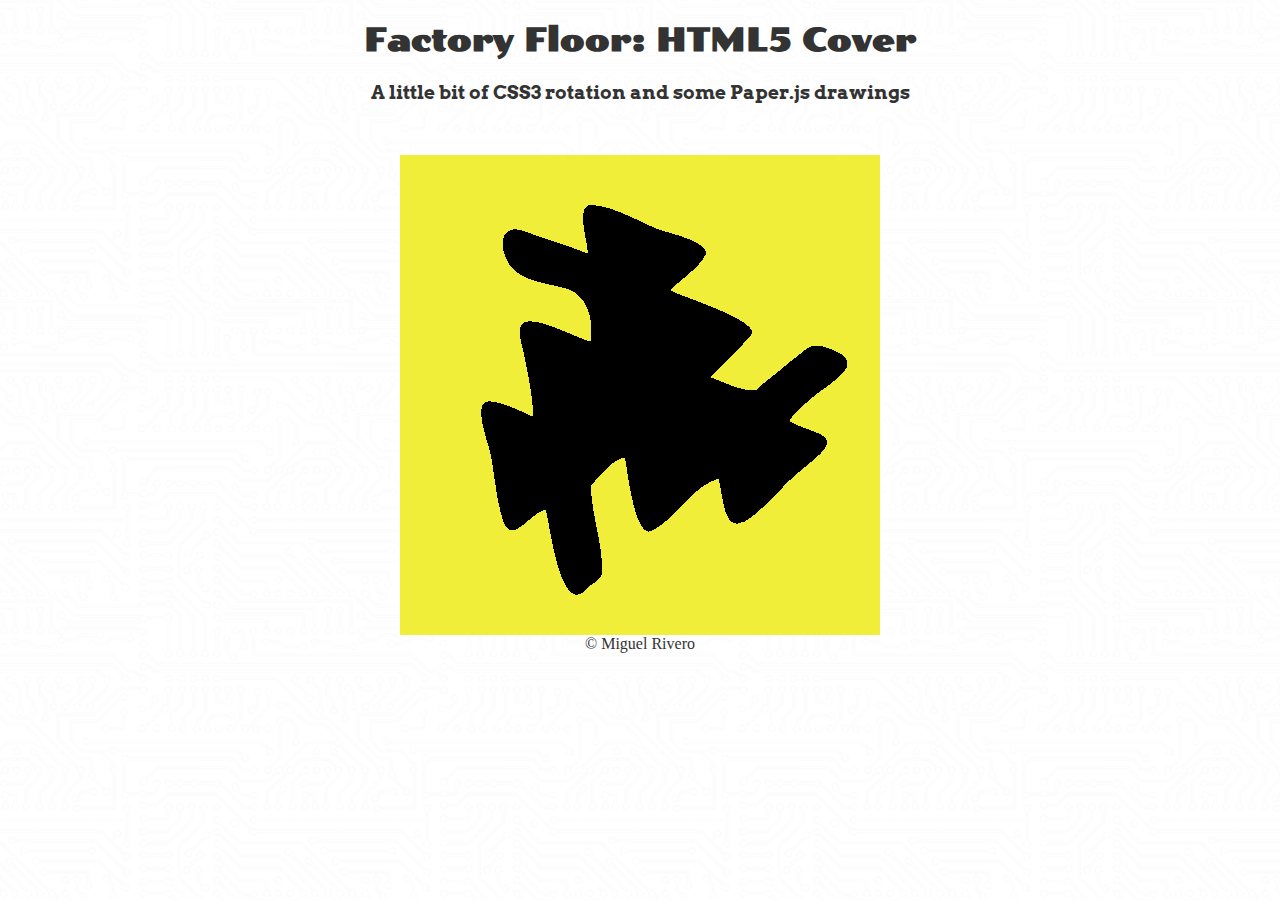
<file: images/portafolio/exp/FactoryFloor/index.html>
<!DOCTYPE html>
<html>
   <head>
      <meta charset="utf-8"/>
      <meta name="viewport" content="width=device-width, initial-scale=1, maximum-scale=1">
      <meta http-equiv="X-UA-Compatible" content="IE=edge,chrome=1">
      <meta name="description"
         content="Factory Floor: HTML5 Cover. A little bit of CSS3 rotation and some Paper.js drawings.">
      <meta name="keywords"
         content="web developer, designer, devigner, html5, css3, javasript, jquery, frontend, flash, portfolio, paperjs, fuck buttons">
      <meta name="author" content="Miguel Rivero">
      <title>Factory Floor: HTML5 Cover</title>
      <!-- FAV and TOUCH ICONS -->
      <link rel="shortcut icon" href="../../../../favicon.ico">
      <link rel="apple-touch-icon-precomposed" sizes="144x144" href="img/ico/logo-144.png">
      <link rel="apple-touch-icon-precomposed" sizes="114x114" href="img/ico/logo-114.png">
      <link rel="apple-touch-icon-precomposed" sizes="72x72" href="img/ico/logo-72.png">
      <link rel="apple-touch-icon-precomposed" href="img/ico/logo-57.png">
      <link rel="image_src" href="FactoryFloor_thumb.jpg">
      <!-- FONTS -->
      <link href="css/main.css" rel="stylesheet" type="text/css">
      <!--[if lte IE 9]>
      <script src="js/html5shiv.js"></script>
      <script src="js/selectivizr-min.js"></script>
      <![endif]-->
      <!-- STYLES -->
      <link href='http://fonts.googleapis.com/css?family=Arvo|Podkova|Poller+One' rel='stylesheet' type='text/css'>
      <!-- SCRIPTS -->
      <!-- Grab Google CDN's jQuery, with a protocol relative URL; fall back to local if offline -->
      <!--
         <script src="../../ajax.googleapis.com/ajax/libs/jquery/1.10.2/jquery.min.js"></script>
         <script>
         if ( window.jQuery == undefined ) {
         document.write('<script src="js/jquery-1.10.2.min.js"><\/script>');
         }		
         </script>
         -->
      <!-- Google Analytics: change UA-XXXXX-X to be your site's ID. -->
      <script>
         var _gaq = [
             ['_setAccount', 'UA-40407424-1'],
             ['_trackPageview']
         ];
         (function (d, t) {
             var g = d.createElement(t), s = d.getElementsByTagName(t)[0];
             g.src = '//www.google-analytics.com/ga.js';
             s.parentNode.insertBefore(g, s)
         }(document, 'script'));
      </script>
   </head>
   <body>
      <header>
         <h1>Factory Floor: HTML5 Cover</h1>
         <h3>A little bit of CSS3 rotation and some Paper.js drawings</h3>
      </header>
      <div id="cover">
         <canvas id="myCanvas" resize></canvas>
         <div id="borderDiv">
            <img src="img/FactoryFloor_yellow2.png" alt="Factory Floor cover">
         </div>
      </div>
    <!-- .site-footer -->
    <footer class="site-footer wrapper" role="contentinfo">
        <!-- .row -->
        <div class="row">
            <!-- .site-info -->
            <div class="site-info">&#169; Miguel Rivero</div>
            <!-- .site-info -->

        </div>
        <!-- .row -->
    </footer>
    <!-- .site-footer -->
      <script type="text/javascript" src="js/jquery-1.10.2.min.js"></script>
      <script type="text/javascript" src="js/paper.js"></script>
      <script type="text/paperscript" src="js/main.js" canvas="myCanvas" id="script"></script>
   </body>
</html>
</file>
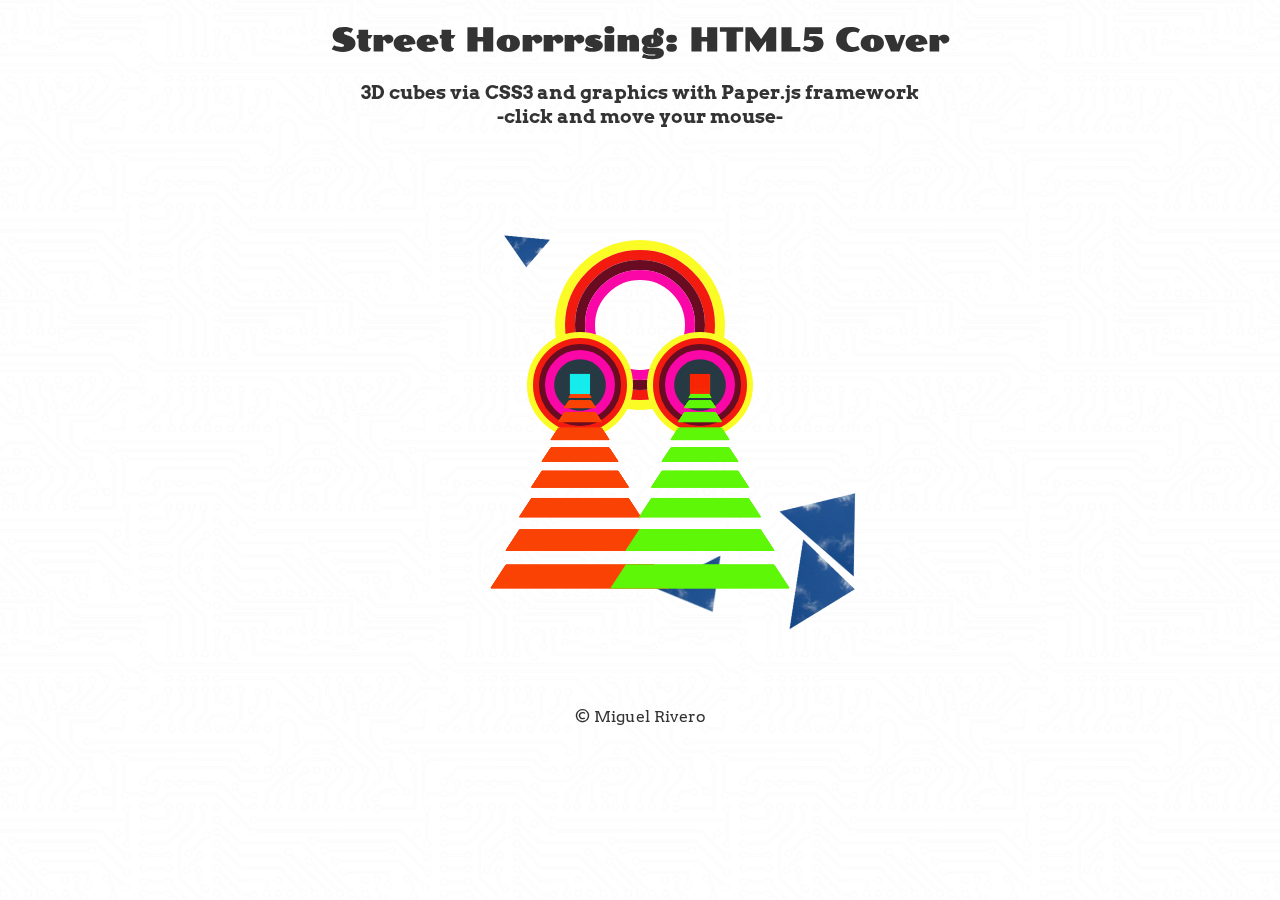
<file: images/portafolio/exp/StreetHorrrsing/index.html>
<!DOCTYPE html>
<html>
   <head>
      <meta charset="utf-8"/>
      <meta name="viewport" content="width=device-width, initial-scale=1, maximum-scale=1">
      <meta http-equiv="X-UA-Compatible" content="IE=edge,chrome=1">
      <meta name="description"
         content="Street Horrrsing. HTML5 Cover. 3D cubes via CSS3 and graphics with Paper.js framework">
      <meta name="keywords"
         content="web developer, designer, devigner, html5, css3, javasript, jquery, frontend, flash, portfolio, paperjs, fuck buttons">
      <meta name="author" content="Miguel Rivero">
      <title>Street Horrrsing: HTML5 Cover</title>
      <!-- FAV and TOUCH ICONS -->
      <link rel="shortcut icon" href="../../../../favicon.ico">
      <link rel="apple-touch-icon-precomposed" sizes="144x144" href="img/ico/logo-144.png">
      <link rel="apple-touch-icon-precomposed" sizes="114x114" href="img/ico/logo-114.png">
      <link rel="apple-touch-icon-precomposed" sizes="72x72" href="img/ico/logo-72.png">
      <link rel="apple-touch-icon-precomposed" href="img/ico/logo-57.png">
      <link rel="image_src" href="StreetHorrrsing-thumb.jpg">
      <!-- FONTS -->
      <link href="css/main.css" rel="stylesheet" type="text/css">
      <!--[if lte IE 9]>
      <script src="js/html5shiv.js"></script>
      <script src="js/selectivizr-min.js"></script>
      <![endif]-->
      <!-- STYLES -->
      <link href='http://fonts.googleapis.com/css?family=Arvo|Podkova|Poller+One' rel='stylesheet' type='text/css'>
      <!-- SCRIPTS -->
      <!-- Grab Google CDN's jQuery, with a protocol relative URL; fall back to local if offline -->
      <!--
         <script src="../../ajax.googleapis.com/ajax/libs/jquery/1.10.2/jquery.min.js"></script>
         <script>
         if ( window.jQuery == undefined ) {
         document.write('<script src="js/jquery-1.10.2.min.js"><\/script>');
         }		
         </script>
         -->
      <!-- Google Analytics: change UA-XXXXX-X to be your site's ID. -->
      <script>
         var _gaq = [
             ['_setAccount', 'UA-40407424-1'],
             ['_trackPageview']
         ];
         (function (d, t) {
             var g = d.createElement(t), s = d.getElementsByTagName(t)[0];
             g.src = '//www.google-analytics.com/ga.js';
             s.parentNode.insertBefore(g, s)
         }(document, 'script'));
      </script>
   </head>
   <body>
      <header>
         <h1>Street Horrrsing: HTML5 Cover</h1>
         <h3>3D cubes via CSS3 and graphics with Paper.js framework<br>
            -click and move your mouse-
         </h3>
      </header>
      <div id="cover">
         <canvas id="canvas" resize></canvas>
         <div id="leftCube">
            <div id="cube" class="animate">
               <div></div>
               <div></div>
               <div></div>
               <div></div>
               <div></div>
               <div></div>
            </div>
         </div>
         <div id="rightCube">
            <div id="cube2" class="animate2">
               <div></div>
               <div></div>
               <div></div>
               <div></div>
               <div></div>
               <div></div>
            </div>
         </div>
      </div>
    <!-- .site-footer -->
    <footer class="site-footer wrapper" role="contentinfo">
        <!-- .row -->
        <div class="row">
            <!-- .site-info -->
            <div class="site-info">&#169; Miguel Rivero</div>
            <!-- .site-info -->

        </div>
        <!-- .row -->
    </footer>
    <!-- .site-footer -->
      <script type="text/javascript" src="js/jquery-1.10.2.min.js"></script>
      <script type="text/javascript" src="js/paper.js"></script>
      <script type="text/paperscript" src="js/main.js" canvas="canvas" id="script"></script>
   </body>
</html>
</file>
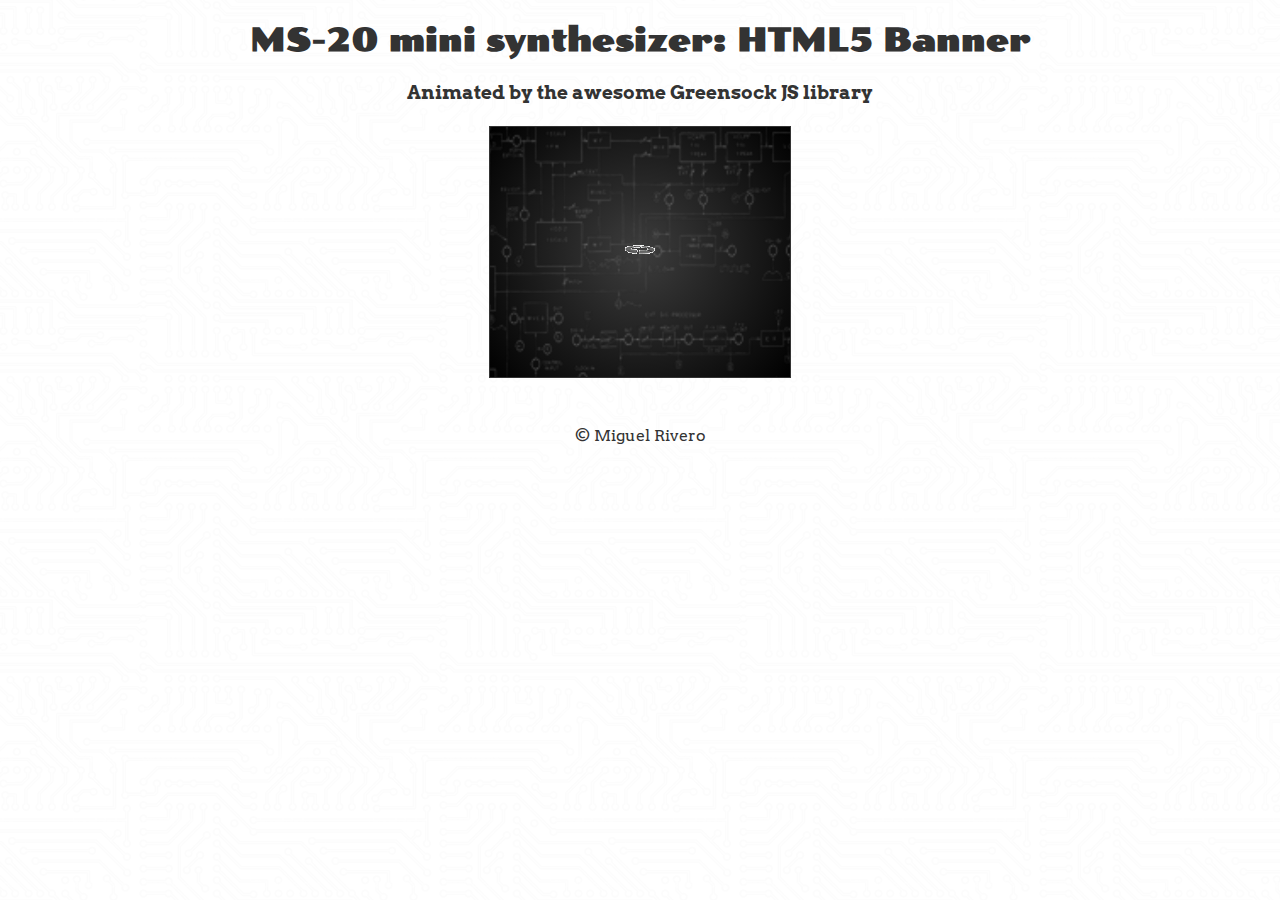
<file: images/portafolio/html5_banners/ms20mini_mpu/index.html>
<!DOCTYPE html>
<html>
   <head>
      <link href="css/style.css" rel="stylesheet" type="text/css" />
      <meta charset="utf-8"/>
      <meta name="viewport" content="width=device-width, initial-scale=1, maximum-scale=1">
      <meta http-equiv="X-UA-Compatible" content="IE=edge,chrome=1">
      <meta name="description"
         content="MS-20 mini synthesizer: HTML5 Banner. Animated by the awesome Greensock JS library,">
      <meta name="keywords"
         content="web developer, designer, devigner, html5, css3, javasript, jquery, frontend, MS-20, synthesizer, Greensock">
      <meta name="author" content="Miguel Rivero">
      <title>MS-20 mini Banner</title>
      <!-- FAV and TOUCH ICONS -->
      <link rel="shortcut icon" href="../../../../favicon.ico">
      <link rel="apple-touch-icon-precomposed" sizes="144x144" href="img/ico/logo-144.png">
      <link rel="apple-touch-icon-precomposed" sizes="114x114" href="img/ico/logo-114.png">
      <link rel="apple-touch-icon-precomposed" sizes="72x72" href="img/ico/logo-72.png">
      <link rel="apple-touch-icon-precomposed" href="img/ico/logo-57.png">
      <link rel="image_src" href="FactoryFloor_thumb.jpg">
      <!-- FONTS -->
      <!--[if lte IE 9]>
      <script src="js/html5shiv.js"></script>
      <script src="js/selectivizr-min.js"></script>
      <![endif]-->
      <!-- STYLES -->
      <link href='http://fonts.googleapis.com/css?family=Arvo|Podkova|Poller+One' rel='stylesheet' type='text/css'>
      <!-- SCRIPTS -->
      <!-- Grab Google CDN's jQuery, with a protocol relative URL; fall back to local if offline -->
      <!--
         <script src="../../ajax.googleapis.com/ajax/libs/jquery/1.10.2/jquery.min.js"></script>
         <script>
         if ( window.jQuery == undefined ) {
         document.write('<script src="js/jquery-1.10.2.min.js"><\/script>');
         }		
         </script>
         -->
      <!-- Google Analytics: change UA-XXXXX-X to be your site's ID. -->
      <script>
         var _gaq = [
             ['_setAccount', 'UA-40407424-1'],
             ['_trackPageview']
         ];
         (function (d, t) {
             var g = d.createElement(t), s = d.getElementsByTagName(t)[0];
             g.src = '//www.google-analytics.com/ga.js';
             s.parentNode.insertBefore(g, s)
         }(document, 'script'));
      </script>
	<!-- Studio Enabler Required -->
	<script src="http://s0.2mdn.net/ads/studio/Enabler.js" type="text/javascript"></script>	
	<meta http-equiv="Content-Type" content="text/html; charset=utf-8">
    <style type="text/css">
		#loading_dc{
			width:100%;
			height:100%x;
			background-color:white;
			z-index:10;
		}
		#loading_image_dc{
			position:absolute;
			left:50%;
			margin-left:-15px;
/* 			top:175px; */
			margin-top:215px;	
		}
		#w{
			display:none;
			z-index:20;
		}
	</style>
	   
    <script language="javascript">
		//Initialize Enabler
		if (Enabler.isInitialized()) {
			init();
		} else {
			Enabler.addEventListener(studio.events.StudioEvent.INIT, init);
		}
		//Run when Enabler is ready
		function init(){
			//politeInit();
			//Load in Javascript
			
			if(Enabler.isPageLoaded()){
				politeInit();
			}else{
				Enabler.addEventListener(studio.events.StudioEvent.PAGE_LOADED, politeInit());
			} 
		}
		
		function politeInit(){		
/*
			//Load in Javascript
			var extJavascript = document.createElement('script');
			extJavascript.setAttribute('type', 'text/javascript');
			extJavascript.setAttribute('src', Enabler.getFilename('DCRM_HTML5_Expanding_Polite_Video_Right_onRollOver_300x250_400x450.js')); 
			document.getElementsByTagName('head')[0].appendChild(extJavascript);
			
			//Load in CSS
			var extCSS=document.createElement('link');
			extCSS.setAttribute("rel", "stylesheet");
			extCSS.setAttribute("type", "text/css");
			extCSS.setAttribute("href", Enabler.getFilename("DCRM_HTML5_Expanding_Polite_Video_Right_onRollOver_300x250_400x450.css")); 
			document.getElementsByTagName("head")[0].appendChild(extCSS);
*/
			document.getElementById("wrapper").style.opacity=1;
			document.getElementById("wrapper").style.display="block";
			document.getElementById("loading_dc").style.opacity=0;
	
		}
	</script>
	
   </head>
   <body>
   	<div id="loading_dc"><!-- Loading Animation -->
        <div id="loading_image_dc">
               <img src='img/loading.gif' alt="loader">
        </div>    
    </div>
      <header>
         <h1>MS-20 mini synthesizer: HTML5 Banner</h1>
         <h3>Animated by the awesome Greensock JS library</h3>
      </header>
      <div id="bg-exit"></div>
      <div id="wrapper">
         <div id="banner">
            <div id="logoKorg">
               <img src="img/logoKorg.png" alt="Korg logo">
            </div>
            <div id="logoKorg50">
               <img src="img/logoKorg50.png" alt="Korg logo 50 years">
            </div>
            <div id="schematics">
               <img src="img/schem.png" alt="schematics">
            </div>
            <div id="schematics2">
               <img src="img/schem2.jpg" alt="schematics">
            </div>
            <div>
               <p id="copy1">MS-20</p>
               <p id="copy2">is reborn</p>
            </div>
            <div id="ms20_perfil">
               <img src="img/ms20_perfil.png" alt="MS-20 mini">
            </div>
            <div id="ms20_persp1">
               <img src="img/ms20_persp1.jpg" alt="MS-20 mini">
            </div>
            <div id="ms20_persp2">
               <img src="img/ms20_persp2.png" alt="MS-20 mini">
            </div>
            <div>
               <p id="copy3">MS-20<br>mini</p>
            </div>
            <div>
               <p id="copy4">TRUE<br>ANALOG<br>POWER</p>
            </div>
            <div id="imagesContainer">
               <div class="images">
                  <img src='img/knob1.jpg' width="300" height="250" alt="MS-20 mini">
                  <img src='img/knob2.jpg' width="300" height="250" alt="MS-20 mini">
                  <img src='img/knob3.jpg' width="300" height="250" alt="MS-20 mini">
                  <img src='img/knobsx4.jpg' width="300" height="250" alt="MS-20 mini">
                  <img src='img/schem2.jpg' width="300" height="250" alt="MS-20 mini">
                  <img src='img/MS20_solo.png' width="244" height="112" alt="MS-20 mini">
                  <img src='img/ms20_pan.jpg' width="396" height="250" alt="MS-20 mini">
                  <img src='img/knobs_cable.jpg' width="300" height="250" alt="MS-20 mini">
                  <img src='img/MS20_cable.png' width="244" height="112" alt="MS-20 mini">
               </div>
            </div>
         </div>
      </div>
    <!-- .site-footer -->
    <footer class="site-footer wrapper" role="contentinfo">
        <!-- .row -->
        <div class="row">
            <!-- .site-info -->
            <div class="site-info">&#169; Miguel Rivero</div>
            <!-- .site-info -->

        </div>
        <!-- .row -->
    </footer>
    <!-- .site-footer -->
      <!--ONLINE LIB LINKS-->
      <link href='http://fonts.googleapis.com/css?family=Alfa+Slab+One' rel='stylesheet' type='text/css'>
      <!--<script type="text/javascript" src="http://s0.2mdn.net/ads/studio/Enabler.js"></script>-->
      <!--<script src="http://cdnjs.cloudflare.com/ajax/libs/gsap/latest/plugins/CSSPlugin.min.js"></script>-->
      <!--<script src="http://cdnjs.cloudflare.com/ajax/libs/gsap/latest/easing/EasePack.min.js"></script>-->
      <!--<script src="http://cdnjs.cloudflare.com/ajax/libs/gsap/latest/TweenMax.min.js"></script>-->
      <!--<script src="http://cdnjs.cloudflare.com/ajax/libs/gsap/latest/TweenLite.min.js"></script>-->
      <!--LOCAL LIB LINKS-->
      <script type="text/javascript" src="js/zepto.min.js"></script>
      <!--<script type="text/javascript" src="js/TimelineLite.min.js"></script>-->
      <!--<script type="text/javascript" src="js/plugins/CSSPlugin.min.js"></script>-->
      <!--<script type="text/javascript" src="js/easing/EasePack.min.js"></script>-->
      <script type="text/javascript" src="js/TweenMax.min.js"></script>
      <script type="text/javascript" src="js/ms20.js"></script>
   </body>
</html>
</file>
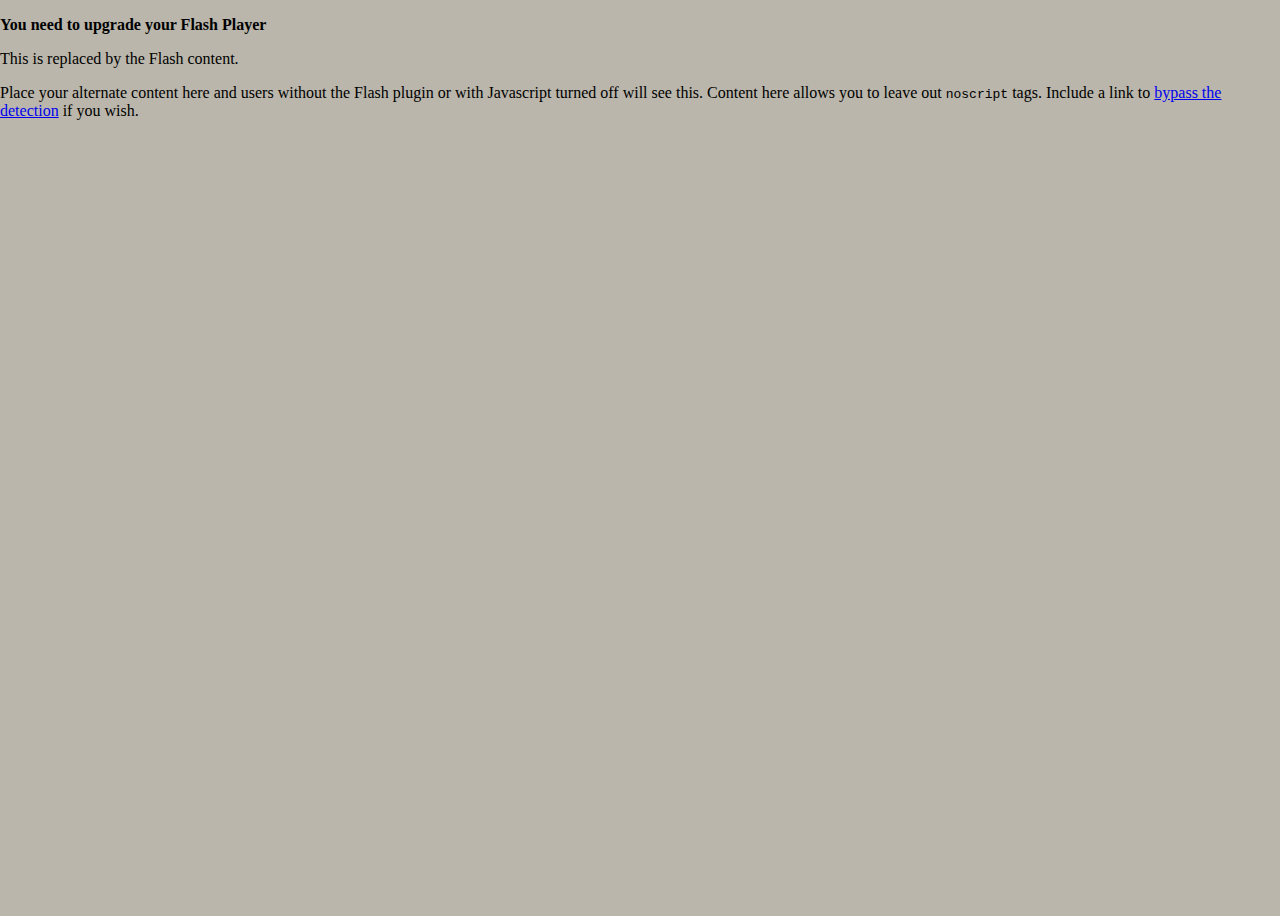
<file: images/portafolio/webs/pmb/index.html>
﻿<!DOCTYPE html PUBLIC "-//W3C//DTD XHTML 1.0 Strict//EN" "http://www.w3.org/TR/xhtml1/DTD/xhtml1-strict.dtd"><html xmlns="http://www.w3.org/1999/xhtml" xml:lang="en" lang="en"><head><meta http-equiv="Content-Type" content="text/html; charset=utf-8" /><title>Gaia Framework Site</title><script type="text/javascript" src="js/swfobject.js"></script><script type="text/javascript" src="js/swfaddress.js"></script><script type="text/javascript" src="js/swffit.js"></script><script type="text/javascript">	var params = {		quality: "high",		scale: "noscale",		wmode: "window",		allowscriptaccess: "always",		bgcolor: "#BAB6AB"	};	var flashvars = {		siteXML: "xml/site.xml"	};	var attributes = {		id: "flashcontent",		name: "flashcontent"	};	swfobject.embedSWF("main.swf", "flashcontent", "100%", "100%", "9.0.124", "expressInstall.swf", flashvars, params, attributes);	swffit.fit("flashcontent",1024,768);</script><style type="text/css">	/*hide from ie on mac\*/	html {		height: 100%;		overflow: hidden	}	#flashcontent {		width: 100%;		height: 100%;	}	/* end hide */	body {		height: 100%;		margin: 0;		padding: 0;		background-color: #BAB6AB;	}</style></head><body>	<div id="flashcontent">		<!--SEO-->		<div id="noflash">			<p><strong>You need to upgrade your Flash Player</strong></p>			<p>This is replaced by the Flash content.</p>			<p>Place your alternate content here and users without the Flash plugin or with 			Javascript turned off will see this. Content here allows you to leave out <code>noscript</code> 			tags. Include a link to <a href="index.html?detectflash=false">bypass the detection</a> if you wish.</p>		</div>	</div></body></html>
</file>
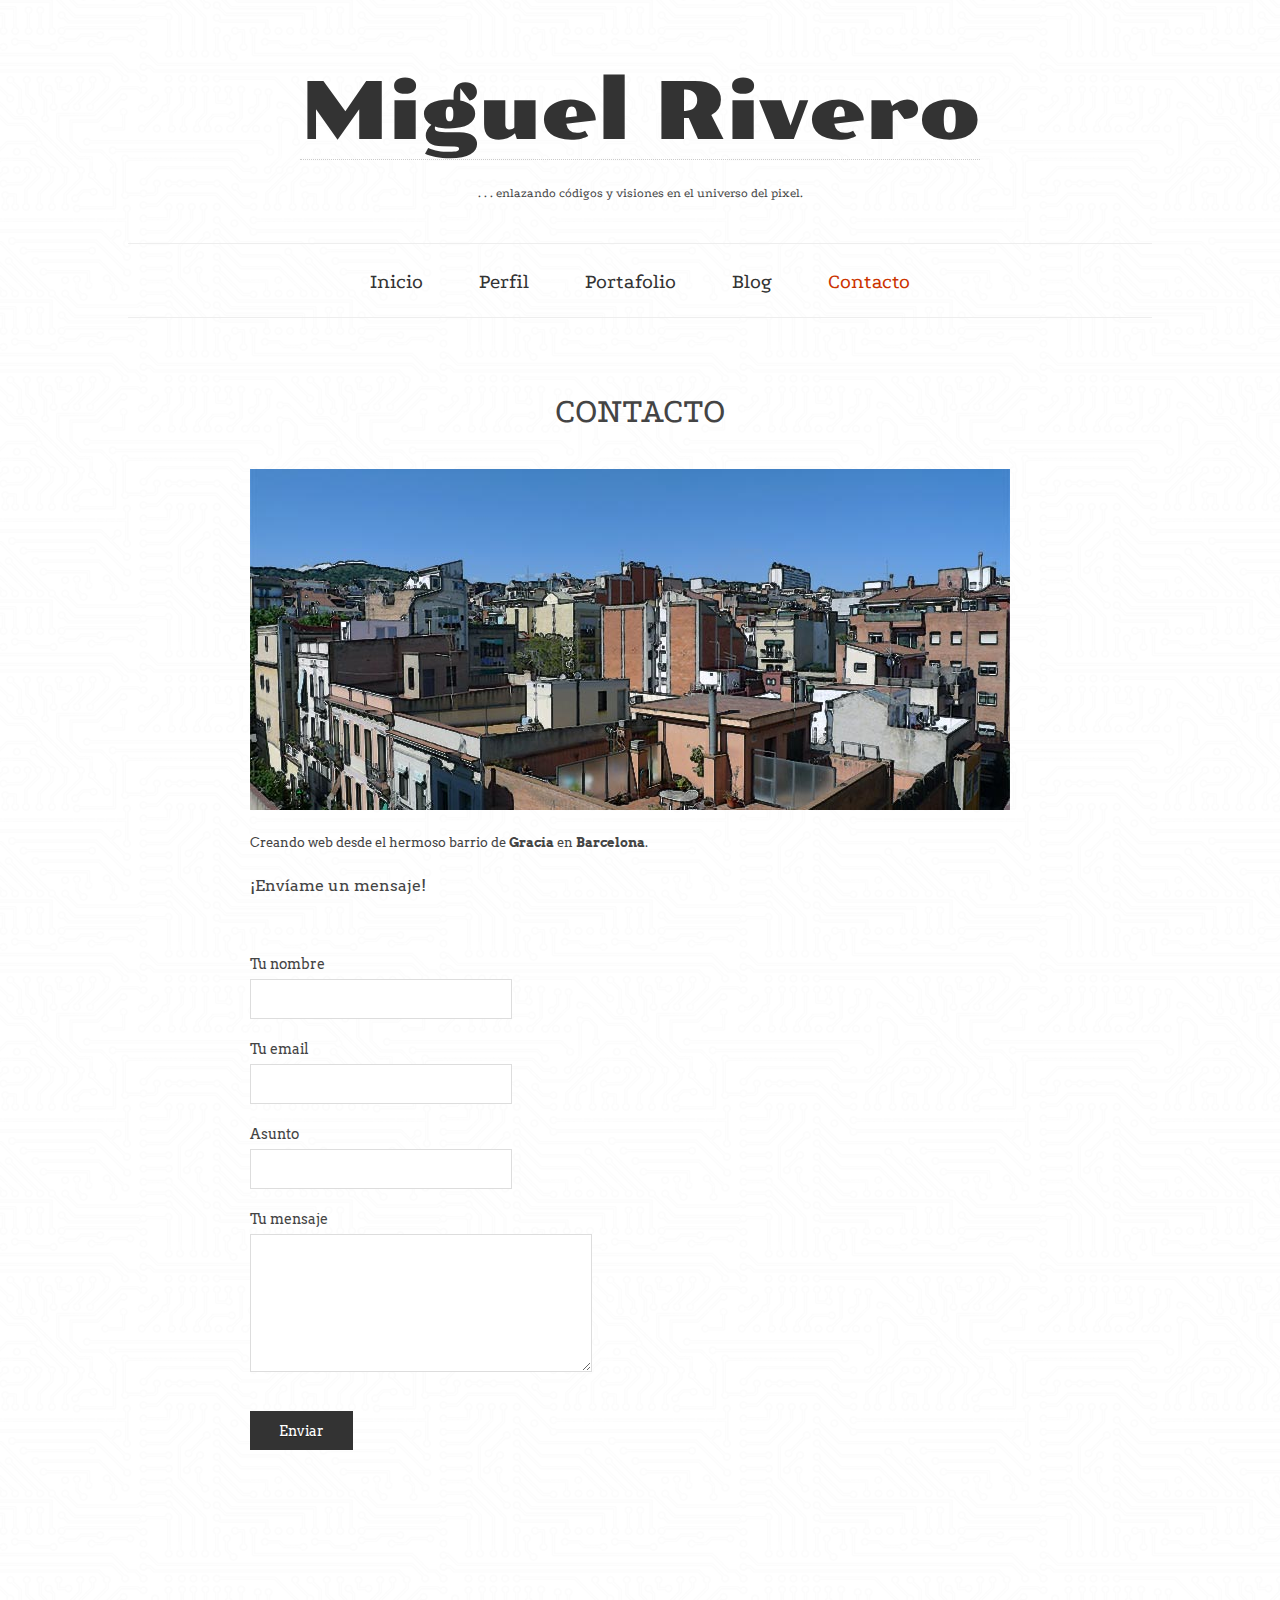
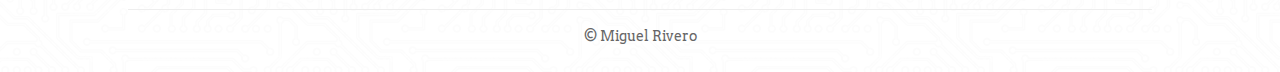
<file: contacto.html>
<!doctype html>
<html><!-- InstanceBegin template="/Templates/page-full-width.dwt" codeOutsideHTMLIsLocked="false" -->

<head>

    <meta charset="utf-8"/>
    <meta name="viewport" content="width=device-width, initial-scale=1, maximum-scale=1">
    <meta http-equiv="X-UA-Compatible" content="IE=edge,chrome=1">
    <meta http-equiv="imagetoolbar" content="false">
    <meta name="description"
          content="Miguel Rivero Desarrollador FrontEnd (HTML5 + CSS3 + JS) y Flash en Barcelona. Formulario de contacto">
    <meta name="keywords"
          content="web developer, designer, devigner, html5, css3, javasript, jquery, frontend, flash, portfolio">
    <meta name="author" content="Miguel Rivero">

    <!-- InstanceBeginEditable name="doctitle" -->
    <title>Miguel Rivero: Página de contacto</title>
    <!-- InstanceEndEditable -->

    <!-- FAV and TOUCH ICONS -->
    <link rel="shortcut icon" href="favicon.ico">
    <link rel="apple-touch-icon-precomposed" sizes="144x144" href="images/ico/logo-144.png">
    <link rel="apple-touch-icon-precomposed" sizes="114x114" href="images/ico/logo-114.png">
    <link rel="apple-touch-icon-precomposed" sizes="72x72" href="images/ico/logo-72.png">
    <link rel="apple-touch-icon-precomposed" href="images/ico/logo-57.png">

    <!-- FONTS -->
    <link href='http://fonts.googleapis.com/css?family=Lora:400,700,400italic,700italic' rel='stylesheet'
          type='text/css'>
    <link href='http://fonts.googleapis.com/css?family=UnifrakturMaguntia' rel='stylesheet' type='text/css'>
    <!--<link href='http://fonts.googleapis.com/css?family=Coustard' rel='stylesheet' type='text/css'>-->
    <link href='http://fonts.googleapis.com/css?family=Arvo|Podkova|Poller+One' rel='stylesheet' type='text/css'>
    <!--[if lte IE 9]>
    <script src="js/html5shiv.js"></script>
    <script src="js/selectivizr-min.js"></script>
    <![endif]-->

    <!-- STYLES -->
    <link rel="stylesheet" type="text/css" media="print" href="css/print.css">
    <link rel="stylesheet" type="text/css" href="css/grid.css">
    <link rel="stylesheet" type="text/css" href="css/style.css">
    <link rel="stylesheet" type="text/css" href="css/normalize.css">
    <link rel="stylesheet" type="text/css" href="css/font-awesome.css">
    <link rel="stylesheet" type="text/css" href="js/google-code-prettify/prettify.css">
    <link rel="stylesheet" type="text/css" href="css/uniform.default.css">
    <link rel="stylesheet" type="text/css" href="css/main.css">
    <link rel="stylesheet" type="text/css" href="css/flexslider.css">

    <!-- SCRIPTS -->
    <!-- Grab Google CDN's jQuery, with a protocol relative URL; fall back to local if offline -->
    <script src="http://ajax.googleapis.com/ajax/libs/jquery/1.8.3/jquery.min.js"></script>
    <script>window.jQuery || document.write('<script src="js/jquery-1.8.2.min.js"><\/script>')</script>


    <!-- InstanceBeginEditable name="head" -->

    <!--highlight current menu item-->
    <script>$(function () {
        $('#site-navigation > ul > li').removeClass('current-menu-item').eq(4).addClass('current-menu-item')
    });</script>

    <!-- InstanceEndEditable -->

    <!-- Google Analytics: change UA-XXXXX-X to be your site's ID. -->
    <script>
        var _gaq = [
            ['_setAccount', 'UA-40407424-1'],
            ['_trackPageview']
        ];
        (function (d, t) {
            var g = d.createElement(t), s = d.getElementsByTagName(t)[0];
            g.src = '//www.google-analytics.com/ga.js';
            s.parentNode.insertBefore(g, s)
        }(document, 'script'));
    </script>
</head>


<body>

<!-- #PAGE -->
<div id="page" class="hfeed site">

    <!-- .site-header -->
    <header class="site-header wrapper" role="banner">

        <!-- .row -->
        <div class="row">
            <!-- .site-title -->
            <hgroup>
                <h1 class="site-title" id='shadow'><a href="index.html" title="Miguel Rivero Website" rel="home">Miguel Rivero
                                                                                                     <!--<img src="images/logo.png" alt="logo">--></a>
                </h1>

                <h2 class="site-description">. . . enlazando códigos y visiones en el universo del pixel.</h2>
            </hgroup>
            <!-- .site-title -->

            <!-- #site-navigation -->
            <nav id="site-navigation" class="main-navigation" role="navigation">
                <ul>
                    <li class="current-menu-item selected"><a href="index.html">Inicio</a></li>
                    <li><a href="perfil.html">Perfil</a></li>
                    <li><a href="portafolio.html">Portafolio</a></li>
                    <li><a href="http://miguelrivero.net/WP/" target="_blank">Blog</a></li>

                    <li><a href="contacto.html">Contacto</a></li>
                </ul>
            </nav>
            <!-- #site-navigation -->

        </div>
        <!-- .row -->

    </header>
    <!-- .site-header -->


    <!-- #main -->
    <section id="main" class="middle wrapper">
        <div class="row row-fluid">


            <!-- #primary -->
            <div id="primary" class="site-content">

                <!-- #content -->
                <div id="content" role="main">


                    <!-- InstanceBeginEditable name="Middle-Content" -->

                    <!-- .row -->
                    <div class="readable-content row-fluid page">


                        <!-- .hentry -->
                        <article class="page type-page hentry">


                            <!-- .entry-header -->
                            <header class="entry-header">
                                <h1 class="entry-title">CONTACTO</h1>
                            </header>
                            <!-- .entry-header -->


                            <!-- .entry-content -->
                            <div class="entry-content">


                                <!--<div class="map">-->
                                    <!--<h4>Creando web desde el hermoso barrio de Gracia en Barcelona</h4>-->
                                    <!--<iframe src="https://maps.google.es/maps?f=q&amp;source=s_q&amp;hl=es&amp;geocode=&amp;q=joan+blanques+67&amp;sll=41.629815,2.070923&amp;sspn=0.77703,1.636963&amp;ie=UTF8&amp;hq=&amp;hnear=Carrer+de+Joan+Blanques,+67,+08024+Barcelona&amp;t=m&amp;z=14&amp;iwloc=A&amp;ll=41.406733,2.158868&amp;output=embed"></iframe>-->
                                <!--</div>-->

                                <img src="images/site/gracia.jpg" alt="contact-image">

                                <p class="site-description">Creando web desde el hermoso barrio de <strong>Gracia</strong> en <strong>Barcelona</strong>.</p>

                                <p>¡Envíame un mensaje!</p>

                                <!-- .contact-form -->
                                <div class="contact-form">

                                    <form id="contact-form" action="//formspree.io/miguelriveroloop@gmail.com">
                                    <!-- <form id="contact-form" action="contact.php" method="post"> -->

                                        <!-- enter your e-mail adress -->
                                        <input type="hidden" id="to" name="to" value="miguelriveroloop@gmail.com">

                                        <p>
                                            <label for="name">Tu nombre</label>
                                            <input type="text" name="name" id="name" class="required">
                                        </p>

                                        <p>
                                            <label for="email">Tu email</label>
                                            <input type="text" name="email" id="email" class="required email">
                                        </p>

                                        <p>
                                            <label for="subject">Asunto</label>
                                            <input type="text" name="subject" id="subject" class="required">
                                        </p>

                                        <p>
                                            <label for="message">Tu mensaje</label>
                                            <textarea name="message" id="message" class="required"></textarea>
                                        </p>

                                        <p>
                                            <input type="submit" value="Enviar">
                                            <img class="ajax-loader" src="images/bckg/loader_light.gif"
                                                 alt="Sending ...">
                                        </p>

                                    </form>

                                </div>
                                <!-- .contact-form -->


                            </div>
                            <!-- .entry-content -->


                        </article>
                        <!-- .hentry -->


                    </div>
                    <!-- .row -->

                    <!-- InstanceEndEditable -->


                </div>
                <!-- #content -->

            </div>
            <!-- #primary -->


        </div>
    </section>
    <!-- #main -->


    <!-- .site-footer -->
    <footer class="site-footer wrapper" role="contentinfo">
        <!-- .row -->
        <div class="row">


            <!-- .site-info -->
            <div class="site-info">&#169; Miguel Rivero</div>
            <!-- .site-info -->

        </div>
        <!-- .row -->
    </footer>
    <!-- .site-footer -->

</div>
<!-- #PAGE -->


<!-- SCRIPTS -->
<script src="js/detectmobilebrowser.js"></script>
<script src="js/modernizr.js"></script>
<script src="js/jquery.imagesloaded.min.js"></script>
<script src="js/jquery.fitvids.js"></script>
<script src="js/google-code-prettify/prettify.js"></script>
<script src="js/jquery.uniform.min.js"></script>

<!-- InstanceBeginEditable name="body-end" -->
<script src="js/jquery.validate.min.js"></script>
<script src="js/send-mail.js"></script>
<!-- InstanceEndEditable -->

<script src="js/main.js"></script>


</body>
      <!-- InstanceEnd --></html>
</file>
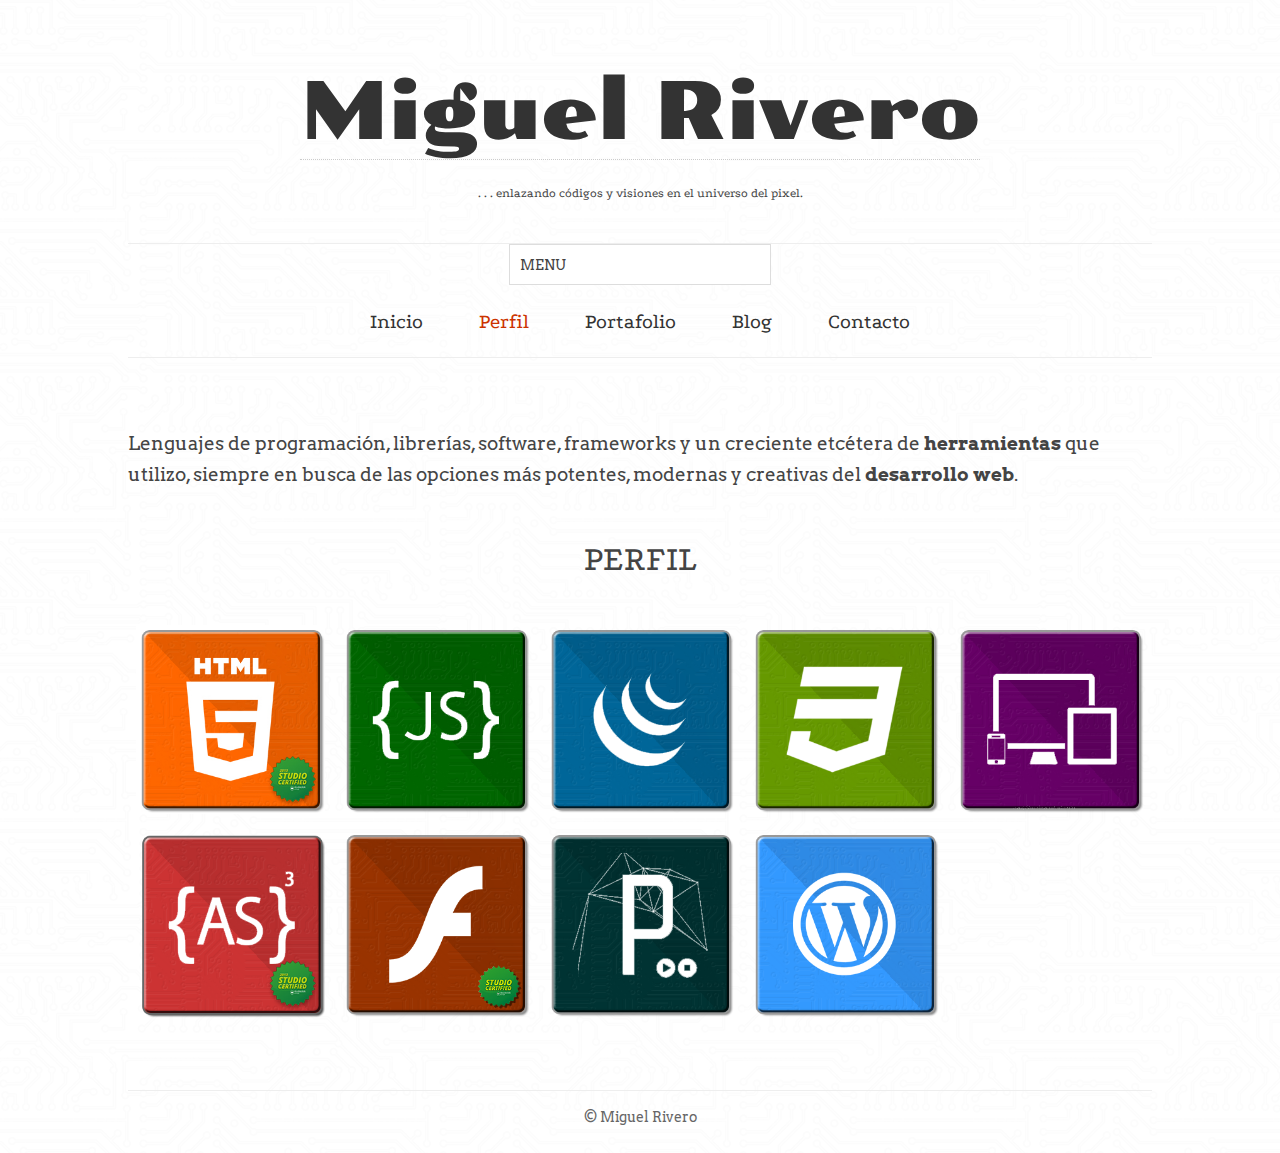
<file: perfil.html>
<!doctype html>
<html><!-- InstanceBegin template="/Templates/page-full-width.dwt" codeOutsideHTMLIsLocked="false" -->

<head>

    <meta charset="utf-8"/>
    <meta name="viewport" content="width=device-width, initial-scale=1, maximum-scale=1">
    <meta http-equiv="X-UA-Compatible" content="IE=edge,chrome=1">
    <meta http-equiv="imagetoolbar" content="false">
    <meta name="description"
          content="Miguel Rivero Desarrollador FrontEnd (HTML5 + CSS3 + JS) y Flash en Barcelona. Habilidades, lenguajes y herramientas de trabajo.">
    <meta name="keywords"
          content="web developer, designer, devigner, html5, css3, javasript, jquery, frontend, flash, portfolio">
    <meta name="author" content="Miguel Rivero">

    <!-- InstanceBeginEditable name="doctitle" -->
    <title>Miguel Rivero: Perfil profesional = Desarrollador Interactivo.</title>
    <!-- InstanceEndEditable -->

    <!-- FAV and TOUCH ICONS -->
    <link rel="shortcut icon" href="favicon.ico">
    <link rel="apple-touch-icon-precomposed" sizes="144x144" href="images/ico/logo-144.png">
    <link rel="apple-touch-icon-precomposed" sizes="114x114" href="images/ico/logo-114.png">
    <link rel="apple-touch-icon-precomposed" sizes="72x72" href="images/ico/logo-72.png">
    <link rel="apple-touch-icon-precomposed" href="images/ico/logo-57.png">

    <!-- FONTS -->
    <link href='http://fonts.googleapis.com/css?family=Lora:400,700,400italic,700italic' rel='stylesheet'
          type='text/css'>
    <link href='http://fonts.googleapis.com/css?family=UnifrakturMaguntia' rel='stylesheet' type='text/css'>
    <!--<link href='http://fonts.googleapis.com/css?family=Coustard' rel='stylesheet' type='text/css'>-->
    <link href='http://fonts.googleapis.com/css?family=Arvo|Podkova|Poller+One' rel='stylesheet' type='text/css'>
    <!--[if lte IE 9]>
    <script src="js/html5shiv.js"></script>
    <script src="js/selectivizr-min.js"></script>
    <![endif]-->

    <!-- STYLES -->
    <link rel="stylesheet" type="text/css" media="print" href="css/print.css">
    <link rel="stylesheet" type="text/css" href="css/grid.css">
    <link rel="stylesheet" type="text/css" href="css/style.css">
    <link rel="stylesheet" type="text/css" href="css/normalize.css">
    <link rel="stylesheet" type="text/css" href="css/font-awesome.css">
    <link rel="stylesheet" type="text/css" href="js/google-code-prettify/prettify.css">
    <link rel="stylesheet" type="text/css" href="css/uniform.default.css">
    <link rel="stylesheet" type="text/css" href="css/main.css">
    <link rel="stylesheet" type="text/css" href="css/flexslider.css">

    <!-- SCRIPTS -->
    <!-- Grab Google CDN's jQuery, with a protocol relative URL; fall back to local if offline -->
    <script src="http://ajax.googleapis.com/ajax/libs/jquery/1.8.2/jquery.min.js"></script>
    <script>window.jQuery || document.write('<script src="js/jquery-1.8.2.min.js"><\/script>')</script>


    <!-- InstanceBeginEditable name="head" -->

    <!--highlight current menu item-->
    <script>$(function () {
        $('#site-navigation > ul > li').removeClass('current-menu-item').eq(1).addClass('current-menu-item')
    });</script>

    <!-- InstanceEndEditable -->
    <!-- Google Analytics: change UA-XXXXX-X to be your site's ID. -->
    <script>
        var _gaq = [
            ['_setAccount', 'UA-40407424-1'],
            ['_trackPageview']
        ];
        (function (d, t) {
            var g = d.createElement(t), s = d.getElementsByTagName(t)[0];
            g.src = '//www.google-analytics.com/ga.js';
            s.parentNode.insertBefore(g, s)
        }(document, 'script'));
    </script>

</head>


<body>

<!-- #PAGE -->
<div id="page" class="hfeed site">

<!-- .site-header -->
<header class="site-header wrapper" role="banner">

    <!-- .row -->
    <div class="row">

        <!-- .site-title -->
        <hgroup>
            <h1 class="site-title" id='shadow'><a href="index.html" title="Miguel Rivero Website" rel="home">Miguel Rivero
                                                                                                 <!--<img src="images/logo.png" alt="logo">--></a>
            </h1>

            <h2 class="site-description">. . . enlazando códigos y visiones en el universo del pixel.</h2>
        </hgroup>
        <!-- .site-title -->

        <!-- #site-navigation -->
        <nav id="site-navigation" class="main-navigation" role="navigation">
            <ul>
                <li class="current-menu-item selected"><a href="index.html">Inicio</a></li>
                <li><a href="perfil.html">Perfil</a></li>
                <li><a href="portafolio.html">Portafolio</a></li>
                <li><a href="http://miguelrivero.net/WP/" target="_blank">Blog</a></li>
                <li><a href="contacto.html">Contacto</a></li>
            </ul>
        </nav>
        <!-- #site-navigation -->

    </div>
    <!-- .row -->

</header>
<!-- .site-header -->


<!-- #main -->
<section id="main" class="middle wrapper">
<div class="row row-fluid">


<!-- #primary -->
<div id="primary" class="site-content">

<!-- #content -->
<div id="content" role="main">
<p class="lead">Lenguajes de programación, librerías, software, frameworks y un creciente etcétera de <strong>herramientas</strong> que utilizo, siempre en busca de las opciones más potentes, modernas y creativas del <strong>desarrollo web</strong>.</p>

    <!-- InstanceBeginEditable name="Middle-Content" -->

    <!-- .row -->
    <div class="row-fluid page">


        <!-- .hentry -->
        <article class="page type-page hentry">


            <!-- .entry-header -->
            <header class="entry-header">
                <h1 class="entry-title">PERFIL</h1>
            </header>
            <!-- .entry-header -->


            <!-- .entry-content -->
            <div class="entry-content">


                <!-- GALLERY -->
                <div class="portfolio-items">

                    <!-- gallery-item -->
                    <div class="oficio hentry">
                        <div class="media-box">
                            <img src="images/perfil/html5_2.png" alt="portfolio-post">

                            <div class="mask">
                                <div class="portfolio-info">
                                    <h3>HTML5</h3>

                                    <p class="category">Maquetación semántica con las nuevas etiquetas y atributos. Certificado por DoubleClick.</p>
                                </div>
                                <a></a>
                            </div>
                        </div>
                    </div>
                    <!-- gallery-item -->

                    <!-- gallery-item -->
                    <div class="oficio hentry">
                        <div class="media-box">
                            <img src="images/perfil/js.png" alt="portfolio-post">

                            <div class="mask">
                                <div class="portfolio-info">
                                    <h3>Javascript</h3>

                                    <p class="category">Páginas dinámicas motorizadas con este popular lenguaje y sus
                                                        muchas librerías</p>
                                </div>
                                <a></a>
                            </div>
                        </div>
                    </div>
                    <!-- gallery-item -->

                    <!-- gallery-item -->
                    <div class="oficio hentry">
                        <div class="media-box">
                            <img src="images/perfil/jq.png" alt="portfolio-post">

                            <div class="mask">
                                <div class="portfolio-info">
                                    <h3>jQuery</h3>

                                    <p class="category">La solución más limpia, potente y compatible para programar con
                                                        javascript.</p>
                                </div>
                                <a></a>
                            </div>
                        </div>
                    </div>
                    <!-- gallery-item -->

                    <!-- gallery-item -->
                    <div class="oficio hentry">
                        <div class="media-box">
                            <img src="images/perfil/css3.png" alt="portfolio-post">

                            <div class="mask">
                                <div class="portfolio-info">
                                    <h3>CSS3</h3>

                                    <p class="category">Capacidades visuales avanzadas adaptadas a todos los
                                                        navegadores.</p>
                                </div>
                                <a></a>
                            </div>
                        </div>
                    </div>
                    <!-- gallery-item -->

                    <!-- gallery-item -->
                    <div class="oficio hentry">
                        <div class="media-box">
                            <img src="images/perfil/rwd.png" alt="portfolio-post">

                            <div class="mask">
                                <div class="portfolio-info">
                                    <h3>Responsive Design</h3>

                                    <p class="category">Diseño fluido según el estándar multidispositivo de hoy en
                                                        día.</p>
                                </div>
                                <a></a>
                            </div>
                        </div>
                    </div>
                    <!-- gallery-item -->

                    <!-- gallery-item -->
                    <div class="oficio hentry">
                        <div class="media-box">
                            <img src="images/perfil/as3_2.png" alt="portfolio-post">

                            <div class="mask">
                                <div class="portfolio-info">
                                    <h3>Actionscript 3</h3>

                                    <p class="category">Programación Orientada a Objetos con As3 y As2. Certificado por DoubleClick.</p>
                                </div>
                                <a></a>
                            </div>
                        </div>
                    </div>
                    <!-- gallery-item -->

                    <!-- gallery-item -->
                    <div class="oficio hentry">
                        <div class="media-box">
                            <img src="images/perfil/flash2.png" alt="portfolio-post">

                            <div class="mask">
                                <div class="portfolio-info">
                                    <h3>Adobe Flash CS6</h3>

                                    <p class="category">Animación clásica con el IDE de Adobe. Certificado por DoubleClick.</p>
                                </div>
                                <a></a>
                            </div>
                        </div>
                    </div>
                    <!-- gallery-item -->

                    <!-- gallery-item -->
                    <div class="oficio hentry">
                        <div class="media-box">
                            <img src="images/perfil/pro.png" alt="portfolio-post">

                            <div class="mask">
                                <div class="portfolio-info">
                                    <h3>Processing</h3>

                                    <p class="category">El cuaderno de notas y experimentos preferido por los
                                                        programadores visuales.</p>
                                </div>
                                <a></a>
                            </div>
                        </div>
                    </div>
                    <!-- gallery-item -->


                    <!-- gallery-item -->
                    <div class="oficio hentry">
                        <div class="media-box">
                            <img src="images/perfil/wp.png" alt="portfolio-post">

                            <div class="mask">
                                <div class="portfolio-info">
                                    <h3>Wordpress</h3>

                                    <p class="category">Creación de blogs y adaptación de temas en esta popular
                                                        plataforma.</p>
                                </div>
                                <a></a>
                            </div>
                        </div>
                    </div>
                    <!-- gallery-item -->

                </div>
                <!-- GALLERY -->


            </div>
            <!-- .entry-content -->


        </article>
        <!-- .hentry -->


    </div>
    <!-- .row -->


    <!-- InstanceEndEditable -->


</div>
<!-- #content -->

</div>
<!-- #primary -->


</div>
</section>
<!-- #main -->


<!-- .site-footer -->
<footer class="site-footer wrapper" role="contentinfo">
    <!-- .row -->
    <div class="row">


        <!-- .site-info -->
        <div class="site-info">&#169; Miguel Rivero</div>
        <!-- .site-info -->

    </div>
    <!-- .row -->
</footer>
<!-- .site-footer -->

</div>
<!-- #PAGE -->


<!-- SCRIPTS -->
<script src="js/detectmobilebrowser.js"></script>
<script src="js/modernizr.js"></script>
<script src="js/jquery.imagesloaded.min.js"></script>
<script src="js/jquery.fitvids.js"></script>
<script src="js/google-code-prettify/prettify.js"></script>
<script src="js/jquery.uniform.min.js"></script>

<!-- InstanceBeginEditable name="body-end" -->
<script src="js/jquery.isotope.min.js"></script>
<!-- InstanceEndEditable -->

<script src="js/main.js"></script>


</body>
      <!-- InstanceEnd --></html>
</file>
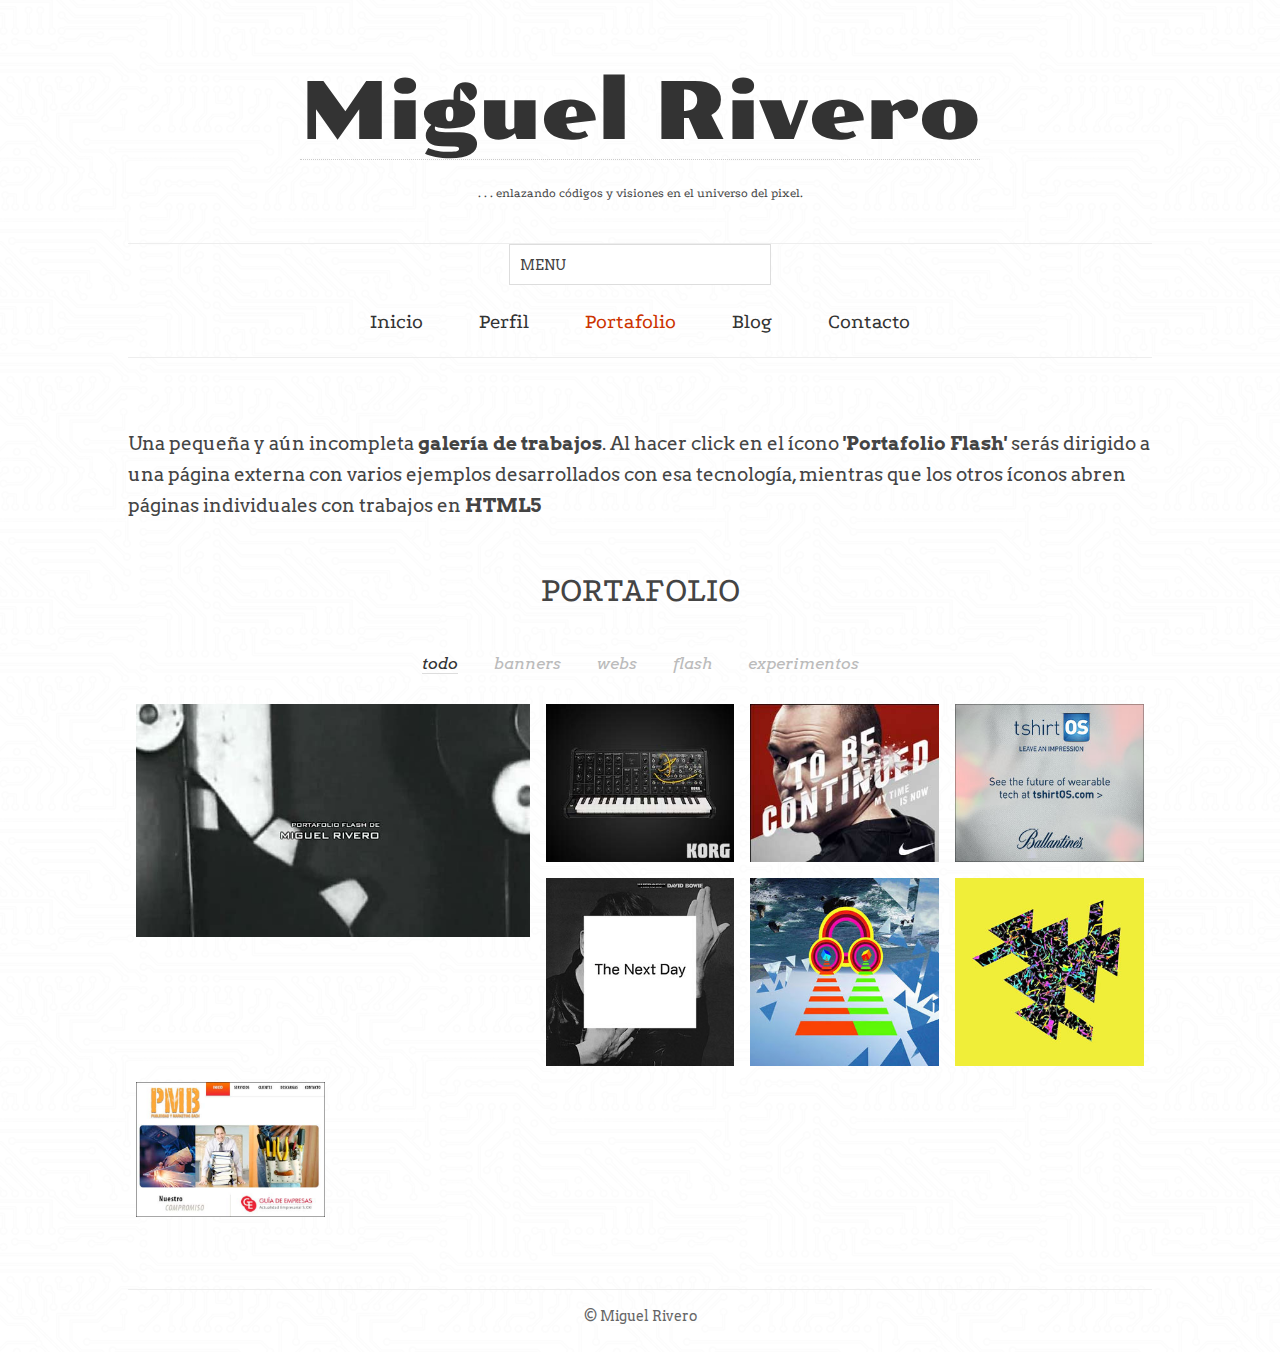
<file: portafolio.html>
<!doctype html>
<html><!-- InstanceBegin template="/Templates/page-full-width.dwt" codeOutsideHTMLIsLocked="false" -->

<head>

    <meta charset="utf-8"/>
    <meta name="viewport" content="width=device-width, initial-scale=1, maximum-scale=1">
    <meta http-equiv="X-UA-Compatible" content="IE=edge,chrome=1">
    <meta http-equiv="imagetoolbar" content="false">
    <meta name="description"
          content="Miguel Rivero Desarrollador FrontEnd (HTML5 + CSS3 + JS) y Flash en Barcelona. Portafolio de trbajos: banners, webs, flash, etc.">
    <meta name="keywords"
          content="web developer, designer, devigner, html5, css3, javasript, jquery, frontend, flash, portfolio">
    <meta name="author" content="Miguel Rivero">

    <!-- InstanceBeginEditable name="doctitle" -->
    <title>Miguel Rivero: Portafolio HTML5 y Flash</title>
    <!-- InstanceEndEditable -->

    <!-- FAV and TOUCH ICONS -->
    <link rel="shortcut icon" href="favicon.ico">
    <link rel="apple-touch-icon-precomposed" sizes="144x144" href="images/ico/logo-144.png">
    <link rel="apple-touch-icon-precomposed" sizes="114x114" href="images/ico/logo-114.png">
    <link rel="apple-touch-icon-precomposed" sizes="72x72" href="images/ico/logo-72.png">
    <link rel="apple-touch-icon-precomposed" href="images/ico/logo-57.png">

    <!-- FONTS -->
    <link href='http://fonts.googleapis.com/css?family=Lora:400,700,400italic,700italic' rel='stylesheet'
          type='text/css'>
    <link href='http://fonts.googleapis.com/css?family=UnifrakturMaguntia' rel='stylesheet' type='text/css'>
    <!--<link href='http://fonts.googleapis.com/css?family=Coustard' rel='stylesheet' type='text/css'>-->
    <link href='http://fonts.googleapis.com/css?family=Arvo|Podkova|Poller+One' rel='stylesheet' type='text/css'>
    <!--[if lte IE 9]>
    <script src="js/html5shiv.js"></script>
    <script src="js/selectivizr-min.js"></script>
    <![endif]-->

    <!-- STYLES -->
    <link rel="stylesheet" type="text/css" media="print" href="css/print.css">
    <link rel="stylesheet" type="text/css" href="css/grid.css">
    <link rel="stylesheet" type="text/css" href="css/style.css">
    <link rel="stylesheet" type="text/css" href="css/normalize.css">
    <link rel="stylesheet" type="text/css" href="css/font-awesome.css">
    <link rel="stylesheet" type="text/css" href="js/google-code-prettify/prettify.css">
    <link rel="stylesheet" type="text/css" href="css/uniform.default.css">
    <link rel="stylesheet" type="text/css" href="css/main.css">
    <link rel="stylesheet" type="text/css" href="css/flexslider.css">

    <!-- SCRIPTS -->
    <!-- Grab Google CDN's jQuery, with a protocol relative URL; fall back to local if offline -->
    <script src="http://ajax.googleapis.com/ajax/libs/jquery/1.8.2/jquery.min.js"></script>
    <script>window.jQuery || document.write('<script src="js/jquery-1.8.2.min.js"><\/script>')</script>


    <!-- InstanceBeginEditable name="head" -->

    <!--highlight current menu item-->
    <script>$(function () {
        $('#site-navigation > ul > li').removeClass('current-menu-item').eq(2).addClass('current-menu-item')
    });</script>

    <!-- InstanceEndEditable -->

    <!-- Google Analytics: change UA-XXXXX-X to be your site's ID. -->
    <script>
        var _gaq = [
            ['_setAccount', 'UA-40407424-1'],
            ['_trackPageview']
        ];
        (function (d, t) {
            var g = d.createElement(t), s = d.getElementsByTagName(t)[0];
            g.src = '//www.google-analytics.com/ga.js';
            s.parentNode.insertBefore(g, s)
        }(document, 'script'));
    </script>
</head>


<body>

<!-- #PAGE -->
<div id="page" class="hfeed site">

<!-- .site-header -->
<header class="site-header wrapper" role="banner">

    <!-- .row -->
    <div class="row">

        <!-- .site-title -->
        <hgroup>
            <h1 class="site-title" id='shadow'><a href="index.html" title="Miguel Rivero Website" rel="home">Miguel Rivero
                                                                                                 <!--<img src="images/logo.png" alt="logo">--></a>
            </h1>

            <h2 class="site-description">. . . enlazando códigos y visiones en el universo del pixel.</h2>
        </hgroup>
        <!-- .site-title -->

        <!-- #site-navigation -->
        <nav id="site-navigation" class="main-navigation" role="navigation">
            <ul>
                <li class="current-menu-item selected"><a href="index.html">Inicio</a></li>
                <li><a href="perfil.html">Perfil</a></li>
                <li><a href="portafolio.html">Portafolio</a></li>
                <li><a href="http://miguelrivero.net/WP/" target="_blank">Blog</a></li>

                <li><a href="contacto.html">Contacto</a></li>
            </ul>
        </nav>
        <!-- #site-navigation -->

    </div>
    <!-- .row -->

</header>
<!-- .site-header -->


<!-- #main -->
<section id="main" class="middle wrapper">
    <div class="row row-fluid">


        <!-- #primary -->
        <div id="primary" class="site-content">

            <!-- #content -->
            <div id="content" role="main">
                <p class="lead">Una pequeña y aún incompleta <strong>galería de trabajos</strong>. Al hacer click en el ícono <strong>'Portafolio Flash'</strong> serás dirigido a una página externa con varios ejemplos desarrollados con esa tecnología, mientras que los otros íconos abren páginas individuales con trabajos en <strong>HTML5</strong></p>

                <!-- InstanceBeginEditable name="Middle-Content" -->

                <!-- .row -->
                <div class="row-fluid page">


                    <!-- .hentry -->
                    <article class="page type-page hentry">


                        <!-- .entry-header -->
                        <header class="entry-header">
                            <h1 class="entry-title">PORTAFOLIO</h1>
                        </header>
                        <!-- .entry-header -->


                        <!-- .entry-content -->
                        <div class="entry-content">


                            <!--FILTERS-->
                            <ul id="filters">
                                <li class="current"><a href="#" data-filter="*">todo</a></li>
                                <li><a href="#" data-filter=".banners">banners</a></li>
                                <li><a href="#" data-filter=".webs">webs</a></li>
                                <li><a href="#" data-filter=".flash">flash</a></li>
                                <li><a href="#" data-filter=".experimentos">experimentos</a></li>

                            </ul>
                            <!--FILTERS-->


                            <!-- PORTFOLIO -->
                            <div class="portfolio-items">

                                <!-- portfolio-item - custom url -->
                                <div class="flash url hentry x2">
                                    <div class="media-box">
                                        <img src="images/portafolio/webs/miniPortafolio_flash_bg.jpg"
                                             alt="portfolio-post">

                                        <div class="mask">
                                            <div class="portfolio-info">
                                                <h3>Portafolio Flash</h3>

                                                <p class="category">Portafolio de mis trabajos como Desarrollador
                                                                    Flash</p>
                                            </div>
                                            <a href="http://miguelrivero.net/miniPortafolio/" target="_blank"></a>
                                        </div>
                                    </div>
                                </div>
                                <!-- portfolio-item - custom url -->

                                <!-- portfolio-item - custom url -->
                                <div class="banners url hentry">
                                    <div class="media-box">
                                        <img src="images/portafolio/html5_banners/ms20mini_mpu/ms20_mini_bg.jpg"
                                             alt="portfolio-post">

                                        <div class="mask">
                                            <div class="portfolio-info">
                                                <h3>MS-20 mini</h3>

                                                <p class="category">Un ejercicio con greensock.js para este clásico
                                                                    analógico</p>
                                            </div>
                                            <a href="images/portafolio/html5_banners/ms20mini_mpu/index.html"
                                               target="_blank"></a>
                                        </div>
                                    </div>
                                </div>
                                <!-- portfolio-item - custom url -->

                                <!-- portfolio-item - custom url -->
                                <div class="banners url hentry">
                                    <div class="media-box">
                                        <img src="images/portafolio/html5_banners/nike_mpu/nike_mpu_bg.jpg"
                                             alt="portfolio-post">

                                        <div class="mask">
                                            <div class="portfolio-info">
                                                <h3>Nike: To Be Continued</h3>

                                                <p class="category">Versión HTML5 de un robapáginas originalmente creado
                                                                    en Flash</p>
                                            </div>
                                            <a href="images/portafolio/html5_banners/nike_mpu/index.html"
                                               target="_blank"></a>
                                        </div>
                                    </div>
                                </div>
                                <!-- portfolio-item - custom url -->

                                <!-- portfolio-item - custom url -->
                                <div class="banners url hentry">
                                    <div class="media-box">
                                        <img src="images/portafolio/html5_banners/ballantines_mpu/ballantines_mpu_bg.jpg"
                                             alt="portfolio-post">

                                        <div class="mask">
                                            <div class="portfolio-info">
                                                <h3>Ballantines: tshirtOS</h3>

                                                <p class="category">Versión HTML5 de un robapáginas con vídeo
                                                                    Youtube</p>
                                            </div>
                                            <a href="images/portafolio/html5_banners/ballantines_mpu/index.html"
                                               target="_blank"></a>
                                        </div>
                                    </div>
                                </div>
                                <!-- portfolio-item - custom url -->
                                
                                <!-- portfolio-item - custom url -->
                                <div class="experimentos url hentry">
                                    <div class="media-box">
                                        <img src="images/portafolio/exp/BowieNextDay/BowieNextDay_thumb.jpg"
                                             alt="portfolio-post">

                                        <div class="mask">
                                            <div class="portfolio-info">
                                                <h3>David Bowie: The Next Day</h3>

                                                <p class="category">Portada HTML5 de su último disco, utilizando la librería 3D Three.js</p>
                                            </div>
                                            <a href="images/portafolio/exp/BowieNextDay/index.html"
                                               target="_blank"></a>
                                        </div>
                                    </div>
                                </div>
                                <!-- portfolio-item - custom url -->

                                <!-- portfolio-item - custom url -->
                                <div class="experimentos url hentry">
                                    <div class="media-box">
                                        <img src="images/portafolio/exp/StreetHorrrsing/StreetHorrrsing-thumb.jpg"
                                             alt="portfolio-post">

                                        <div class="mask">
                                            <div class="portfolio-info">
                                                <h3>Fuck Buttons: Street Horrrsing</h3>

                                                <p class="category">Esta portada ameritaba jugar con Paper.js y una pizca de 3d con CSS3</p>
                                            </div>
                                            <a href="images/portafolio/exp/StreetHorrrsing/index.html"
                                               target="_blank"></a>
                                        </div>
                                    </div>
                                </div>
                                <!-- portfolio-item - custom url -->
                                
                                <!-- portfolio-item - custom url -->
                                <div class="experimentos url hentry">
                                    <div class="media-box">
                                        <img src="images/portafolio/exp/FactoryFloor/FactoryFloor_thumb.jpg"
                                             alt="portfolio-post">

                                        <div class="mask">
                                            <div class="portfolio-info">
                                                <h3>Factory Floor: LP</h3>

                                                <p class="category">CSS3 y más Paper.js</p>
                                            </div>
                                            <a href="images/portafolio/exp/FactoryFloor/index.html"
                                               target="_blank"></a>
                                        </div>
                                    </div>
                                </div>
                                <!-- portfolio-item - custom url -->
                                
                                <!-- portfolio-item - custom url -->
                                <div class="webs url hentry">
                                    <div class="media-box">
                                        <img src="images/portafolio/webs/pmb/pmb_minisite_bgSmall.jpg"
                                             alt="portfolio-post">

                                        <div class="mask">
                                            <div class="portfolio-info">
                                                <h3>PMB website</h3>

                                                <p class="category">Web hecha en Flash con Gaia Frameworks para la
                                                                    empresa PMB</p>
                                            </div>
                                            <a href="images/portafolio/webs/pmb/index.html" target="_blank"></a>
                                        </div>
                                    </div>
                                </div>
                                <!-- portfolio-item - custom url -->

                            </div>
                            <!-- PORTFOLIO -->


                        </div>
                        <!-- .entry-content -->


                    </article>
                    <!-- .hentry -->


                </div>
                <!-- .row -->

                <!-- InstanceEndEditable -->


            </div>
            <!-- #content -->

        </div>
        <!-- #primary -->


    </div>
</section>
<!-- #main -->


<!-- .site-footer -->
<footer class="site-footer wrapper" role="contentinfo">
    <!-- .row -->
    <div class="row">

        <!-- .site-info -->
        <div class="site-info">&#169; Miguel Rivero</div>
        <!-- .site-info -->

    </div>
    <!-- .row -->
</footer>
<!-- .site-footer -->

</div>
<!-- #PAGE -->


<!-- SCRIPTS -->
<script src="js/detectmobilebrowser.js"></script>
<script src="js/modernizr.js"></script>
<script src="js/jquery.imagesloaded.min.js"></script>
<script src="js/jquery.fitvids.js"></script>
<script src="js/google-code-prettify/prettify.js"></script>
<script src="js/jquery.uniform.min.js"></script>

<!-- InstanceBeginEditable name="body-end" -->
<script src="js/jquery.isotope.min.js"></script>
<link rel="stylesheet" type="text/css" href="css/jquery.fancybox-1.3.4.css">
<script src="js/jquery.fancybox-1.3.4.pack.js"></script>
<!-- InstanceEndEditable -->

<script src="js/main.js"></script>


</body>
      <!-- InstanceEnd --></html>
</file>
<file: images/portafolio/exp/FactoryFloor/css/main.css>
html {
	font-size: 100%;
	background: url('../img/circuit_bg_300.gif');
	-webkit-font-smoothing: antialiased;
}

body {
	margin: 0;
	padding: 0;
	color: #333;
	text-align: center;
}

h1 {
	padding: 0px;
	font-family: 'Poller One', Georgia, serif;
}

h3 {
	font-family: 'Arvo', Georgia, serif;
}

#cover {
	height: 480px;
	width: 480px;
	background: black;
	position: relative;
	margin: 50px 0 0 -240px;
	left: 50%;
	z-index: 1;
	overflow: hidden;
}

#borderDiv {
	height: 480px;
	width: 480px;
	top: 0px;
	left: 0px;
	overflow: hidden;
	position: absolute;
	z-index: 150; /* 	border:  1px solid #fff;
	 */
}

#borderDiv img {
	height: 680px;
	width: 680px;
	position: absolute;
	top: -100px;
	left: -100px;
}

#borderDiv img:hover {
	-webkit-animation: spin 1s ease-out;
	-moz-animation: spin 1s ease-out;
	-ms-animation: spin 1s ease-out;
	-o-animation: spin 1s ease-out;
	animation: spin 1s ease-out;
}

@keyframes "spin" {
 0% {
    -webkit-transform: rotate(0deg);
   	-moz-transform: rotate(0deg);
   	-o-transform: rotate(0deg);
   	-ms-transform: rotate(0deg);
   	transform: rotate(0deg);
 }
 100% {
    -webkit-transform: rotate(360deg);
   	-moz-transform: rotate(360deg);
   	-o-transform: rotate(360deg);
   	-ms-transform: rotate(360deg);
   	transform: rotate(360deg);
 }

}

@-moz-keyframes spin {
 0% {
   -moz-transform: rotate(0deg);
   transform: rotate(0deg);
 }
 100% {
   -moz-transform: rotate(360deg);
   transform: rotate(360deg);
 }

}

@-webkit-keyframes "spin" {
 0% {
   -webkit-transform: rotate(0deg);
   transform: rotate(0deg);
 }
 100% {
   -webkit-transform: rotate(360deg);
   transform: rotate(360deg);
 }

}

@-ms-keyframes "spin" {
 0% {
   -ms-transform: rotate(0deg);
   transform: rotate(0deg);
 }
 100% {
   -ms-transform: rotate(360deg);
   transform: rotate(360deg);
 }

}

@-o-keyframes "spin" {
 0% {
   -o-transform: rotate(0deg);
   transform: rotate(0deg);
 }
 100% {
   -o-transform: rotate(360deg);
   transform: rotate(360deg);
 }

}

@-o-keyframes spin {
	-o-transform: rotate(0deg);
	transform: rotate(0deg);
}
 100% {
   -o-transform: rotate(360deg);
   transform: rotate(360deg);
 }

}

 @-ms-keyframes spin {
	-ms-transform: rotate(0deg);
	transform: rotate(0deg);
}
 100% {
   -ms-transform: rotate(360deg);
   transform: rotate(360deg);
 }

}

.site-footer .site-info { 
		font-family: 'Arvo', Georgia, serif;
		padding-top:3em; 
		text-align:center; 
		font-size:1em; 
}
</file>
<file: images/portafolio/exp/StreetHorrrsing/css/main.css>
html {
	font-size: 100%;
	background: url('../img/circuit_bg_300.gif');
	-webkit-font-smoothing: antialiased;
}

body {
	margin: 0;
	padding: 0;
	color: #333;
	text-align: center;
}

h1 {
	padding: 0px;
	font-family: 'Poller One', Georgia, serif;
}

h3 {
	font-family: 'Arvo', Georgia, serif;
}

#cover {
	height: 480px;
	width: 480px;
	background: url(http://www.miguelrivero.net/mainWeb/images/portafolio/exp/StreetHorrrsing/img/Street-Horrrsing-cover.jpg) 0 0 no-repeat;
	position: relative;
	margin: 50px 0 0 -240px;
	left: 50%;
	z-index: -1;
	overflow: hidden;
}

@keyframes "spinningH" {
 from {
    -webkit-transform: rotateX(0deg) rotateY(0deg);
   	-moz-transform: rotateX(0deg) rotateY(0deg);
   	-o-transform: rotateX(0deg) rotateY(0deg);
   	-ms-transform: rotateX(0deg) rotateY(0deg);
   	transform: rotateX(0deg) rotateY(0deg);
 }
 to {
    -webkit-transform: rotateX(360deg) rotateY(360deg);
   	-moz-transform: rotateX(360deg) rotateY(360deg);
   	-o-transform: rotateX(360deg) rotateY(360deg);
   	-ms-transform: rotateX(360deg) rotateY(360deg);
   	transform: rotateX(360deg) rotateY(360deg);
 }

}

@-moz-keyframes spinningH {
 from {
   -moz-transform: rotateX(0deg) rotateY(0deg);
   transform: rotateX(0deg) rotateY(0deg);
 }
 to {
   -moz-transform: rotateX(360deg) rotateY(360deg);
   transform: rotateX(360deg) rotateY(360deg);
 }

}

@-webkit-keyframes "spinningH" {
 from {
   -webkit-transform: rotateX(0deg) rotateY(0deg);
   transform: rotateX(0deg) rotateY(0deg);
 }
 to {
   -webkit-transform: rotateX(360deg) rotateY(360deg);
   transform: rotateX(360deg) rotateY(360deg);
 }

}

@-ms-keyframes "spinningH" {
 from {
   -ms-transform: rotateX(0deg) rotateY(0deg);
   transform: rotateX(0deg) rotateY(0deg);
 }
 to {
   -ms-transform: rotateX(360deg) rotateY(360deg);
   transform: rotateX(360deg) rotateY(360deg);
 }

}

@-o-keyframes "spinningH" {
 from {
   -o-transform: rotateX(0deg) rotateY(0deg);
   transform: rotateX(0deg) rotateY(0deg);
 }
 to {
   -o-transform: rotateX(360deg) rotateY(360deg);
   transform: rotateX(360deg) rotateY(360deg);
 }

}

#leftCube {
	position: absolute;
	top: 195px;
	left: 170px;
	-webkit-perspective: 1000px;
	-moz-perspective: 1000px;
	-o-perspective: 1000px;
	-ms-perspective: 1000px;
	perspective: 1000px;
	-webkit-perspective-origin: 50% 50%;
	-moz-perspective-origin: 50% 50%;

	-webkit-transform-origin: 50% 50%;
	-moz-transform-origin: 50% 50%;
	-o-transform-origin: 50% 50%;
	-ms-transform-origin: 50% 50%;
	transform-origin: 50% 50%;
	-o-perspective-origin: 50% 50%;
	-ms-perspective-origin: 50% 50%;
	perspective-origin: 50% 50%;
}

.animate {
	-webkit-animation: spinningH 6s infinite linear;
	-moz-animation: spinningH 6s infinite linear;
	-ms-animation: spinningH 6s infinite linear;
	-o-animation: spinningH 6s infinite linear;
	animation: spinningH 6s infinite linear;
}

.animate2 {
	-webkit-animation: spinningH 7s infinite linear;
	-moz-animation: spinningH 7s infinite linear;
	-ms-animation: spinningH 7s infinite linear;
	-o-animation: spinningH 7s infinite linear;
	animation: spinningH 7s infinite linear;
}

#cube {
	position: relative;
	margin: 0 auto;
	height: 20px;
	width: 20px;
	visibility: hidden;

	-webkit-transition: -webkit-transform 0.5s linear;
	-moz-transition: -moz-transform 0.5s linear;
	-o-transition: -o-transform 0.5s linear;
	-ms-transition: -ms-transform 0.5s linear;
	transition: transform 0.5s linear;

	-webkit-transform-style: preserve-3d;
	-moz-transform-style: preserve-3d;
	-ms-transform-style: preserve-3d;
	transform-style: preserve-3d;
}

#cube>div {
	position: absolute;
	height: 18px;
	width: 18px;
	padding: 1px;
	-ms-filter: "progid:DXImageTransform.Microsoft.Alpha(Opacity=90)";
	filter: alpha(opacity=90);
	opacity: 0.9;
	background-position: center center;
}

#cube div:nth-child(1) {
	-webkit-transform: translateZ(10px);
	-moz-transform: translateZ(10px);
	-o-transform: translateZ(10px);
	-ms-transform: translateZ(10px);
	transform: translateZ(10px);
	background-color: #16efef;
	background-repeat: no-repeat;
}

#cube div:nth-child(2) {
	-webkit-transform: rotateY(90deg) translateZ(10px);
	-moz-transform: rotateY(90deg) translateZ(10px);
	-o-transform: rotateY(90deg) translateZ(10px);
	-ms-transform: rotateY(90deg) translateZ(10px);
	transform: rotateY(90deg) translateZ(10px);
	background-color: #0491f7;
	background-repeat: no-repeat;
}

#cube div:nth-child(3) {
	-webkit-transform: rotateY(180deg) translateZ(10px);
	-moz-transform: rotateY(180deg) translateZ(10px);
	-o-transform: rotateY(180deg) translateZ(10px);
	-ms-transform: rotateY(180deg) translateZ(10px);
	transform: rotateY(180deg) translateZ(10px);
	background-color: #16efef;
	background-repeat: no-repeat;
}

#cube div:nth-child(4) {
	-webkit-transform: rotateY(-90deg) translateZ(10px);
	-moz-transform: rotateY(-90deg) translateZ(10px);
	-o-transform: rotateY(-90deg) translateZ(10px);
	-ms-transform: rotateY(-90deg) translateZ(10px);
	transform: rotateY(-90deg) translateZ(10px);
	background-repeat: no-repeat;
	background-color: #0504f6;
}

#cube div:nth-child(5) {
	-webkit-transform: rotateX(-90deg) translateZ(10px) rotate(180deg);
	-moz-transform: rotateX(-90deg) translateZ(10px) rotate(180deg);
	-o-transform: rotateX(-90deg) translateZ(10px) rotate(180deg);
	-ms-transform: rotateX(-90deg) translateZ(10px) rotate(180deg);
	transform: rotateX(-90deg) translateZ(10px) rotate(180deg);
	background-color: #0504f6;
	background-repeat: no-repeat;
}

#cube div:nth-child(6) {
	-webkit-transform: rotateX(90deg) translateZ(10px);
	-moz-transform: rotateX(90deg) translateZ(10px);
	-o-transform: rotateX(90deg) translateZ(10px);
	-ms-transform: rotateX(90deg) translateZ(10px);
	transform: rotateX(90deg) translateZ(10px);
	background-repeat: no-repeat;
	background-color: #0491f7;
	text-align: center;
}

#rightCube {
	position: absolute;
	top: 195px;
	left: 290px;
	-webkit-perspective: 1000px;
	-moz-perspective: 1000px;
	-o-perspective: 1000px;
	-ms-perspective: 1000px;
	perspective: 1000px;
	-webkit-perspective-origin: 50% 50%;
	-moz-perspective-origin: 50% 50%;

	-webkit-transform-origin: 50% 50%;
	-moz-transform-origin: 50% 50%;
	-o-transform-origin: 50% 50%;
	-ms-transform-origin: 50% 50%;
	transform-origin: 50% 50%;
	-o-perspective-origin: 50% 50%;
	-ms-perspective-origin: 50% 50%;
	perspective-origin: 50% 50%;
}

#cube2 {
	position: relative;
	margin: 0 auto;
	height: 20px;
	width: 20px;
	visibility: hidden;

	-webkit-transition: -webkit-transform 0.5s linear;
	-moz-transition: -moz-transform 0.5s linear;
	-o-transition: -o-transform 0.5s linear;
	-ms-transition: -ms-transform 0.5s linear;
	transition: transform 0.5s linear;

	-webkit-transform-style: preserve-3d;
	-moz-transform-style: preserve-3d;
	-ms-transform-style: preserve-3d;
	transform-style: preserve-3d;
}

#cube2>div {
	position: absolute;
	height: 18px;
	width: 18px;
	padding: 1px;
	-ms-filter: "progid:DXImageTransform.Microsoft.Alpha(Opacity=90)";
	filter: alpha(opacity=90);
	opacity: 0.9;
	background-position: center center;
}

#cube2 div:nth-child(1) {
	-webkit-transform: translateZ(10px);
	-moz-transform: translateZ(10px);
	-o-transform: translateZ(10px);
	-ms-transform: translateZ(10px);
	transform: translateZ(10px);
	background-color: #fa1004;
	background-repeat: no-repeat;
}

/*izq*/
#cube2 div:nth-child(2) {
	-webkit-transform: rotateY(90deg) translateZ(10px);
	-moz-transform: rotateY(90deg) translateZ(10px);
	-o-transform: rotateY(90deg) translateZ(10px);
	-ms-transform: rotateY(90deg) translateZ(10px);
	transform: rotateY(90deg) translateZ(10px);
	background-color: #fd6f00;
	background-repeat: no-repeat;
}

/*fondo*/
#cube2 div:nth-child(3) {
	-webkit-transform: rotateY(180deg) translateZ(10px);
	-moz-transform: rotateY(180deg) translateZ(10px);
	-o-transform: rotateY(180deg) translateZ(10px);
	-ms-transform: rotateY(180deg) translateZ(10px);
	transform: rotateY(180deg) translateZ(10px);
	background-color: #faf60b;
	background-repeat: no-repeat;
}

/*der*/
#cube2 div:nth-child(4) {
	-webkit-transform: rotateY(-90deg) translateZ(10px);
	-moz-transform: rotateY(-90deg) translateZ(10px);
	-o-transform: rotateY(-90deg) translateZ(10px);
	-ms-transform: rotateY(-90deg) translateZ(10px);
	transform: rotateY(-90deg) translateZ(10px);
	background-repeat: no-repeat;
	background-color: #fa1004;
}

/*top*/
#cube2 div:nth-child(5) {
	-webkit-transform: rotateX(-90deg) translateZ(10px) rotate(180deg);
	-moz-transform: rotateX(-90deg) translateZ(10px) rotate(180deg);
	-o-transform: rotateX(-90deg) translateZ(10px) rotate(180deg);
	-ms-transform: rotateX(-90deg) translateZ(10px) rotate(180deg);
	transform: rotateX(-90deg) translateZ(10px) rotate(180deg);
	background-color: #fd6f00;
	background-repeat: no-repeat;
}

/*down*/
#cube2 div:nth-child(6) {
	-webkit-transform: rotateX(90deg) translateZ(10px);
	-moz-transform: rotateX(90deg) translateZ(10px);
	-o-transform: rotateX(90deg) translateZ(10px);
	-ms-transform: rotateX(90deg) translateZ(10px);
	transform: rotateX(90deg) translateZ(10px);
	background-repeat: no-repeat;
	background-color: #faf60b;
}

.site-footer .site-info { 
		font-family: 'Arvo', Georgia, serif;
		padding-top:3em; 
		text-align:center; 
		font-size:1em; 
}
</file>
<file: images/portafolio/html5_banners/ms20mini_mpu/css/style.css>
html {
    background: url(../../../../site/circuit_bg_300.gif);
    -webkit-font-smoothing: antialiased;
   	font-size: 100%;
}

body {
    margin: 0;
    padding: 0;
    overflow: hidden;
    vertical-align: middle;
  	color: #333;
	text-align: center
}

h1 {
	padding: 0px;
	font-family: 'Poller One', Georgia, serif;
}

h3 {
	font-family: 'Arvo', Georgia, serif;
}

#bg-exit {
    position: relative;
    width: 300px;
    height: 250px;
    top: 0px;
    left: 0px;
    cursor: pointer;
    opacity: 0;
    border: solid 1px red;
    margin-top: 50px;
    margin: 0px auto; /* IE10 Consumer Preview */

}

#wrapper {
    position: relative;
    text-align: center;
    width: 300px;
    height: 250px;
    margin: 0px auto; /* IE10 Consumer Preview */
    background-image: -webkit-radial-gradient(center, circle farthest-corner, #3D3D3D 0%, #000000 100%);
    background-image: -moz-radial-gradient(center, circle farthest-corner, #3D3D3D 0%, #000000 100%);
    background-image: -o-radial-gradient(center, circle farthest-corner, #3D3D3D 0%, #000000 100%);
    background-image: -ms-radial-gradient(center, circle farthest-corner, #3D3D3D 0%, #000000 100%);
    background-image: radial-gradient(center, circle farthest-corner, #3D3D3D 0%, #000000 100%);
    z-index: -100;
    border: solid 1px #333;
    overflow: hidden;
    margin-top: -250px;
}



#banner {
    position: absolute;
    width: 100%;
    height: 100%;
}

#logoKorg {
    position: absolute;
    margin: 220px 10px 10px 224px;
    z-index: 100;
}

#logoKorg50 {
    position: absolute;
    margin: 96px 62px;
}

#schematics {
    position: relative;
    visibility: hidden;
}

#schematics2 {
    position: relative;
    top: -250px;
}

p {
    font-family: 'Alfa Slab One', cursive;
    margin: auto;
    width: 300px;
    padding: 0px;
}

#copy1 {
    top: 80px;
    position: absolute;
    color: black;
    font-size: 250%;
}

#copy2 {
    top: 130px;
    position: absolute;
    color: black;
    font-size: 200%;
}

#copy3 {
    top: 70px;
    position: absolute;
    color: black;
    font-size: 250%;
}

#copy4 {
    top: 40px;
    position: absolute;
    color: black;
    font-size: 250%;
}

#ms20_perfil {
    position: absolute;
    margin: auto;
    top: 30px;
    left: 10px;
}

#ms20_persp1 {
    position: absolute;
    top: 0px;
    left: 0px;
}

#ms20_persp2 {
    position: absolute;
    top: 0px;
    left: 0px;
}

#imagesContainer {
    position: absolute;
    top: 0px;
    left: 0px;
}

.images {
    position: relative;
    padding: 0;
}

.images img {
    position: absolute;
    display: none;
}

.site-footer .site-info { 
		font-family: 'Arvo', Georgia, serif;
		padding-top:3em; 
		text-align:center; 
		font-size:1em; 
}
</file>
<file: css/print.css>
/* Print Style Sheet */
@media print {
body {background:white; 
     font-size:10pt; 
     margin:0 }
#sidebar { display:none }
#header { height:75px }
#content{ margin-left:0; 
     float:none; 
     width:auto }
#content a { font-weight:bold;}
#content{ margin-left:0; 
     float:none; 
     width:auto }
#footer, .ad { display:none }
h1, h2, h3, h4, h5, h6 { page-break-after:avoid; 
     page-break-inside:avoid }
h3 { margin-left:10px; 
     margin-bottom:0px; 
     padding-bottom:0px }
blockquote, table, pre { page-break-inside:avoid }
ul, ol, dl  { page-break-before:avoid }
img.centered { display: block; 
     margin-left: auto; 
     margin-right: auto; }
img.right { padding: 4px; 
     margin: 0 0 2px 7px; 
     display: inline; }
img.left { padding: 4px; 
     margin: 0 7px 2px 0; 
     display: inline; }
.right { float: right; }
.left { float: left }
img { page-break-inside:avoid; 
     page-break-after:avoid; }
}
</file>
<file: css/style.css>
/* =WordPress Core
-------------------------------------------------------------- */
.alignnone {
    margin: .4em 0 1.4em 0;
}

.aligncenter,
div.aligncenter {
    display: block;
    margin: 1.8em auto;
}

.alignright {
    float:right;
    margin: .3em 0 2em 2em;
}

.alignleft {
    float: left;
    margin: .3em 2em 2em 0;
}

.aligncenter {
    display: block;
    margin: 1.8em auto;
}

a img.alignright {
    float: right;
    margin: .3em 0 2em 2em;
}

a img.alignnone {
    margin: 1em 0;
}

a img.alignleft {
    float: left;
    margin: .3em 2em 2em 0;
}

a img.aligncenter {
    display: block;
    margin-left: auto;
    margin-right: auto
}

.wp-caption {
	color:#777;
    background: #fff;
    border: 1px solid #f0f0f0;
    max-width: 96%; /* Image does not overflow the content area */
    padding: 5px 3px 10px;
    text-align: center;
}

.wp-caption.alignnone {
    margin: 1.4em 0;
}

.wp-caption.alignleft {
    margin: .3em 1.6em 1em 0;
}

.wp-caption.alignright {
    margin: .3em 0 1em 1.5em;
}

.wp-caption img {
    border: 0 none;
    height: auto;
    margin: 0;
    max-width: 98.5%;
    padding: 0;
}

.wp-caption p.wp-caption-text {
    font-size:.80em;
    margin: 0;
    padding: .2em .4em;
}
.alignleft:first-child, .alignright:first-child { margin-top:1.2em; }
</file>
<file: js/google-code-prettify/prettify.css>
.com { color: #93a1a1; }
.lit { color: #195f91; }
.pun, .opn, .clo { color: #93a1a1; }
.fun { color: #dc322f; }
.str, .atv { color: #D14; }
.kwd, .prettyprint .tag { color: #1e347b; }
.typ, .atn, .dec, .var { color: teal; }
.pln { color: #48484c; }

.prettyprint {
  padding: 22px;
  border: 1px solid #ddd;
  box-shadow: inset 0 1px 0 #fff, 1px 1px 0 #fff, 2px 2px 0 #ddd, 3px 3px 0 #fff, 4px 4px 0 #ddd;
  background-color: #fff; 
  background-image: -webkit-linear-gradient(#EEE .1em, transparent .1em);
  background-image: -o-linear-gradient(#EEE .1em, transparent .1em);
  background-image: linear-gradient(#EEE .1em, transparent .1em);
  background-size: 100% 1.6em;
}
.prettyprint.linenums {
	padding:22px 8px;
	background-size: 100% 1.7em;
	box-shadow: inset 40px 0 0 #fbfbfc, inset 41px 0 0 #ececf0, inset 0 1px 0 #fff, 1px 1px 0 #fff, 2px 2px 0 #ddd, 3px 3px 0 #fff, 4px 4px 0 #ddd;	
}

/* Specify class=linenums on a pre to get line numbering */
ol.linenums {
  margin: 0 0 0 33px; /* IE indents via margin-left */
  padding-left:0;
}
ol.linenums li {
  padding-left: 16px;
  color: #bebec5;
  line-height: 20px;
  text-shadow: 0 1px 0 #fff;
}
</file>
<file: css/uniform.default.css>
/*

Uniform Theme: Uniform Default
Version: 1.8
By: Josh Pyles
License: MIT License
---
For use with the Uniform plugin:
http://pixelmatrixdesign.com/uniform/
---
Generated by Uniform Theme Generator:
http://pixelmatrixdesign.com/uniform/themer.html

*/

/* Global Declaration */

div.selector, 
div.selector span, 
div.checker span,
div.radio span, 
div.uploader, 
div.uploader span.action,
div.button,
div.button span {
  /*background-image: url(images/sprite.png);*/
  background-repeat: no-repeat;
  -webkit-font-smoothing: antialiased;
}

.selector, 
.radio, 
.checker, 
.uploader,
.button, 
.selector *, 
.radio *, 
.checker *, 
.uploader *,
.button *{
  margin: 0;
  padding: 0;
}

/* INPUT & TEXTAREA */

input.text,
input.email,
input.search,
input.tel,
input.url,
input.datetime,
input.date,
input.month,
input.week,
input.time,
input.datetime-local,
input.number,
input.color,
input.password,
select.uniform-multiselect,
textarea.uniform {
  font-size: 12px;
  font-weight: normal;
  padding: 3px;
  color: #777;
  /*background: url('images/bg-input.png') repeat-x 0px 0px;*/
  border-top: solid 1px #aaa;
  border-left: solid 1px #aaa;
  border-bottom: solid 1px #ccc;
  border-right: solid 1px #ccc;
  -webkit-border-radius: 3px;
  -moz-border-radius: 3px;
  border-radius: 3px;
  outline: 0;
}

/* remove default webkit and possible mozilla .search styles */
input.search, input.search:active  {
  -moz-appearance: none;
  -webkit-appearance: none;
}

/*input.text:focus,
input.email:focus,
input.search:focus,
input.tel:focus,
input.url:focus,
input.datetime:focus,
input.date:focus,
input.month:focus,
input.week:focus,
input.time:focus,
input.datetime-local:focus,
input.number:focus,
input.color:focus,
input.password:focus,
select.uniform-multiselect:focus,
textarea.uniform:focus {
  -webkit-box-shadow: 0px 0px 4px rgba(0,0,0,0.3);
  -moz-box-shadow: 0px 0px 4px rgba(0,0,0,0.3);
  box-shadow: 0px 0px 4px rgba(0,0,0,0.3);
  border-color: #999;
  background: url('images/bg-input-focus.png') repeat-x 0px 0px;
}*/

/* SPRITES */

/* Select */

div.selector {
  background-position: -483px -130px;
  line-height: 26px;
  height: 26px;
}

div.selector span {
  background-position: right 0px;
  height: 26px;
  line-height: 26px;
}

div.selector select {
  /* change these to adjust positioning of select element */
  top: 0px;
  left: 0px;
}

div.selector:active, 
div.selector.active {
  background-position: -483px -156px;
}

div.selector:active span, 
div.selector.active span {
  background-position: right -26px;
}

div.selector.focus, div.selector.hover, div.selector:hover {
  background-position: -483px -182px;
}

div.selector.focus span, div.selector.hover span, div.selector:hover span {
  background-position: right -52px;
}

div.selector.focus:active,
div.selector.focus.active,
div.selector:hover:active,
div.selector.active:hover {
  background-position: -483px -208px;
}

div.selector.focus:active span,
div.selector:hover:active span,
div.selector.active:hover span,
div.selector.focus.active span {
  background-position: right -78px;
}

div.selector.disabled {
  background-position: -483px -234px;
}

div.selector.disabled span {
  background-position: right -104px;
}

/* Checkbox */

div.checker {
  width: 19px;
  height: 19px;
}

div.checker input {
  width: 19px;
  height: 19px;
}

div.checker span {
  background-position: 0px -260px;
  height: 19px;
  width: 19px;
}

div.checker:active span, 
div.checker.active span {
  background-position: -19px -260px;
}

div.checker.focus span,
div.checker:hover span {
  background-position: -38px -260px;
}

div.checker.focus:active span,
div.checker:active:hover span,
div.checker.active:hover span,
div.checker.focus.active span {
  background-position: -57px -260px;
}

div.checker span.checked {
  background-position: -76px -260px;
}

div.checker:active span.checked, 
div.checker.active span.checked {
  background-position: -95px -260px;
}

div.checker.focus span.checked,
div.checker:hover span.checked {
  background-position: -114px -260px;
}

div.checker.focus:active span.checked,
div.checker:hover:active span.checked,
div.checker.active:hover span.checked,
div.checker.active.focus span.checked {
  background-position: -133px -260px;
}

div.checker.disabled span,
div.checker.disabled:active span,
div.checker.disabled.active span {
  background-position: -152px -260px;
}

div.checker.disabled span.checked,
div.checker.disabled:active span.checked,
div.checker.disabled.active span.checked {
  background-position: -171px -260px;
}

/* Radio */

div.radio {
  width: 18px;
  height: 18px;
}

div.radio input {
  width: 18px;
  height: 18px;
}

div.radio span {
  height: 18px;
  width: 18px;
  background-position: 0px -279px;
}

div.radio:active span, 
div.radio.active span {
  background-position: -18px -279px;
}

div.radio.focus span, 
div.radio:hover span {
  background-position: -36px -279px;
}

div.radio.focus:active span,
div.radio:active:hover span,
div.radio.active:hover span,
div.radio.active.focus span {
  background-position: -54px -279px;
}

div.radio span.checked {
  background-position: -72px -279px;
}

div.radio:active span.checked,
div.radio.active span.checked {
  background-position: -90px -279px;
}

div.radio.focus span.checked, div.radio:hover span.checked {
  background-position: -108px -279px;
}

div.radio.focus:active span.checked, 
div.radio:hover:active span.checked,
div.radio.focus.active span.checked,
div.radio.active:hover span.checked {
  background-position: -126px -279px;
}

div.radio.disabled span,
div.radio.disabled:active span,
div.radio.disabled.active span {
  background-position: -144px -279px;
}

div.radio.disabled span.checked,
div.radio.disabled:active span.checked,
div.radio.disabled.active span.checked {
  background-position: -162px -279px;
}

/* Uploader */

div.uploader {
  background-position: 0px -297px;
  height: 28px;
}

div.uploader span.action {
  background-position: right -409px;
  height: 24px;
  line-height: 24px;
}

div.uploader span.filename {
  height: 24px;
  /* change this line to adjust positioning of filename area */
  margin: 2px 0px 2px 2px;
  line-height: 24px;
}

div.uploader.focus,
div.uploader.hover,
div.uploader:hover {
  background-position: 0px -353px;
}

div.uploader.focus span.action,
div.uploader.hover span.action,
div.uploader:hover span.action {
  background-position: right -437px;
}

div.uploader.active span.action,
div.uploader:active span.action {
  background-position: right -465px;
}

div.uploader.focus.active span.action,
div.uploader:focus.active span.action,
div.uploader.focus:active span.action,
div.uploader:focus:active span.action {
  background-position: right -493px;
}

div.uploader.disabled {
  background-position: 0px -325px;
}

div.uploader.disabled span.action {
  background-position: right -381px;
}

div.button {
  background-position: 0px -523px;
}

div.button span {
  background-position: right -643px;
}

div.button.focus,
div.button:focus,
div.button:hover,
div.button.hover {
  background-position: 0px -553px;
}

div.button.focus span,
div.button:focus span,
div.button:hover span,
div.button.hover span {
  background-position: right -673px; 
}

div.button.active,
div.button:active {
  background-position: 0px -583px;
}

div.button.active span,
div.button:active span {
  background-position: right -703px;
  color: #555;
}

div.button.disabled,
div.button:disabled {
  background-position: 0px -613px;
}

div.button.disabled span,
div.button:disabled span {
  background-position: right -733px;
  color: #bbb;
  cursor: default;
}

/* PRESENTATION */

/* Button */

div.button {
  height: 30px;
}

div.button span {
  margin-left: 13px;
  height: 22px;
  padding-top: 8px;
  font-weight: bold;
  font-size: 12px;
  letter-spacing: 1px;
  text-transform: uppercase;
  padding-left: 2px;
  padding-right: 15px;
}

/* Select */
div.selector {
  width: 190px;
  font-size: 12px;
}

div.selector select {
  min-width: 190px;
  font-size: 12px;
  border: solid 1px #fff;
}

div.selector span {
  padding: 0px 25px 0px 2px;
  cursor: pointer;
}

div.selector span {
  color: #666;
  width: 158px;
  text-shadow: 0 1px 0 #fff;
}

div.selector.disabled span {
  color: #bbb;
}

/* Checker */
div.checker {
  margin-right: 5px;
}

/* Radio */
div.radio {
  margin-right: 3px;
}

/* Uploader */
div.uploader {
  width: 190px;
  cursor: pointer;
}

div.uploader span.action {
  width: 85px;
  text-align: center;
  text-shadow: #fff 0px 1px 0px;
  background-color: #fff;
  font-size: 11px;
  font-weight: bold;
}

div.uploader span.filename {
  color: #777;
  width: 82px;
  border-right: solid 1px #bbb;
  font-size: 11px;
}

div.uploader input {
  width: 190px;
}

div.uploader.disabled span.action {
  color: #aaa;
}

div.uploader.disabled span.filename {
  border-color: #ddd;
  color: #aaa;
}
/*

CORE FUNCTIONALITY 

Not advised to edit stuff below this line
-----------------------------------------------------
*/

.selector, 
.checker, 
.button, 
.radio, 
.uploader {
  display: -moz-inline-box;
  display: inline-block;
  vertical-align: middle;
  zoom: 1;
  *display: inline;
}

.selector select:focus, .radio input:focus, .checker input:focus, .uploader input:focus {
  outline: 0;
}

/* Button */

div.button a,
div.button button,
div.button input {
  position: absolute;
}

div.button {
  cursor: pointer;
  position: relative;
}

div.button span {
  display: -moz-inline-box;
  display: inline-block;
  line-height: 1;
  text-align: center;
}

/* Select */

div.selector {
  position: relative;
  padding-left: 10px;
  overflow: hidden;
}

div.selector span {
  display: block;
  overflow: hidden;
  text-overflow: ellipsis;
  white-space: nowrap;
}

div.selector select {
  position: absolute;
  opacity: 0;
  filter: alpha(opacity=0);
  -moz-opacity: 0;
  height: 25px;
  border: none;
  background: none;
}

/* Checker */

div.checker {
  position: relative;
}

div.checker span {
  display: -moz-inline-box;
  display: inline-block;
  text-align: center;
}

div.checker input {
  opacity: 0;
  filter: alpha(opacity=0);
  -moz-opacity: 0;
  display: inline-block;
  background: none;
}

/* Radio */

div.radio {
  position: relative;
}

div.radio span {
  display: -moz-inline-box;
  display: inline-block;
  text-align: center;
}

div.radio input {
  opacity: 0;
  filter: alpha(opacity=0);
  -moz-opacity: 0;
  text-align: center;
  display: inline-block;
  background: none;
}

/* Uploader */

div.uploader {
  position: relative;
  overflow: hidden;
  cursor: default;
}

div.uploader span.action {
  float: left;
  display: inline;
  padding: 2px 0px;
  overflow: hidden;
  cursor: pointer;
}

div.uploader span.filename {
  padding: 0px 10px;
  float: left;
  display: block;
  overflow: hidden;
  text-overflow: ellipsis;
  white-space: nowrap;
  cursor: default;
}

div.uploader input {
  opacity: 0;
  filter: alpha(opacity=0);
  -moz-opacity: 0;
  position: absolute;
  top: 0;
  right: 0;
  bottom: 0;
  float: right;
  height: 25px;
  border: none;
  cursor: default;
}
</file>
<file: css/main.css>
/*
	Name: Read
	Description: Responsive HTML5 Template
	Version: 1.0
	Author: pixelwars
*/


/* -------------------------------------------- */
/* GENERIC */
html {
    font-size:100%;
    background: url('../images/site/circuit_bg_300.gif');
    -webkit-font-smoothing: antialiased;
}
body { line-height:1.6; overflow-x: hidden; }
img { max-width:100%; height:auto; }
iframe { border:0; outline:none; }
video, audio { width:100%; }
object, embed, video, iframe { max-width:100%; }
h1, h2, h3, h4, h5, h6 { line-height:1.5; font-weight:400; }
a { color: #F20000; text-decoration:none; }
a:hover { color:#A35208; }
a:focus { outline: none; }
h1 a { color:#333; }
/* Clearfix hack by Nicolas Gallagher: http://nicolasgallagher.com/micro-clearfix-hack/ */
.clearfix:before,
.clearfix:after { content: " "; display: table; }
.clearfix:after { clear: both; }
.easing, .media-box .mask { 
  -webkit-transition: all 0.3s ease-out;  /* Safari 3.2+, Chrome */
     -moz-transition: all 0.3s ease-out;  /* Firefox 4-15 */
       -o-transition: all 0.3s ease-out;  /* Opera 10.5–12.00 */
          transition: all 0.3s ease-out;  /* Firefox 16+, Opera 12.50+ */ }


/* -------------------------------------------- */
/* FONTS */
html, button, input, select, textarea, .toggle h4 { font-family: 'Arvo', Georgia, serif; }
h1, h2, h3, h4, h5, h6, .main-navigation ul li, dt { font-family:'Podkova', Georgia, serif; }
h1.site-title, h1.site-title a { font-family: 'Poller One', Georgia, serif; }


/* -------------------------------------------- */
/* COLORS */
/* Text Selection */
::selection { text-shadow:none; color:#333; background:#FF9; }
::-moz-selection { text-shadow:none; color:#333; background:#FF9; }
body { color:#444; }

.blueK {
    color: #023e73;
}

.redK {
    color: #f20000;
}
/* -------------------------------------------- */
/* LAYOUT */
.middle { padding-bottom: 4em; overflow: hidden; }
.wrapper { width:100%; }
.wrapper > .row { width:80%; margin-left:auto; margin-right:auto; }
.row-fluid { margin-left:auto; margin-right:auto; }
.readable-content { max-width:780px; margin-left:auto; margin-right:auto; }
/* tablets */
@media (min-width: 768px) and (max-width: 979px) {
	.wrapper > .row { width:80%; }
}
@media (max-width: 767px) { 
	.wrapper > .row { width:90%; }
}

/* HEADER */
.site-header { padding-top:1.250em; padding-bottom: 3em; text-align:center; }
.site-header hgroup { padding: 2.5em 0 1.875em 0; }
h1.site-title { font-size:5em; line-height:1.3; margin-bottom:.25em; margin-top:0; }
h1.site-title img { max-height:200px; }
h1.site-title a { border-bottom:1px dotted #ccc; }
h1.site-title a:hover { color:#000; }
.site-description { font-size:.8em; font-weight:400; }

/* MOBILE NAV */
.main-navigation div.selector { display:none; margin:0 auto; border:0; }
.main-navigation div.selector:before { font-size:17px; content: "\f0c9"; }
.main-navigation div.selector span { font-weight:bold; }

/* NAVIGATION */
.main-navigation { border-style:solid; border-width:1px 0; border-color: #eee; }
.main-navigation ul { list-style:none; padding:0; margin:0; }
.main-navigation ul li { position:relative; display:inline-block; margin:0 1.25em; padding:1em 0; max-height: 1.5em; font-size:1.3em; }
.main-navigation ul li a { display:inline-block; }
.main-navigation ul .current-menu-item > a { color:#C30; }
.main-navigation ul li, .main-navigation ul li a { color:#333; }
.main-navigation > ul > li > a:hover, .main-navigation > ul > li > a.selected { border-bottom:1px dotted #ccc; }

/* navigation level 2 */
.main-navigation ul ul { display:none;  position:absolute; top:3.542em; margin:-2px 0 0 0; left:-1em; width:160px; z-index:310; padding: 0; border:1px solid #ddd; border-top:2px solid #555;  box-shadow: 0px 0px 10px 1px rgba(0,0,0,.1); }
.main-navigation ul ul li { display:block; max-height:none; padding:0; margin:0; text-align:left; background-color:#fff;  }
.main-navigation ul ul li { border-bottom: 1px solid #eee; }
.main-navigation ul ul li:first-child { border-top:0; } 
.main-navigation ul ul li a { display:block; padding:.8em 1.2em; font-size:.95em; color:#666; }
.main-navigation ul ul li a:hover, .main-navigation ul ul li a.selected { color:#000; }
.main-navigation ul ul li:last-child { border-bottom:none; }
.main-navigation ul ul:after { content: " "; position: absolute; left: 1.6em; bottom: 100%; pointer-events: none; width: 0; height: 0; border-bottom: 12px solid #555; border-right: 12px solid transparent; }

/* navigation level 3 */
.main-navigation ul ul ul { top:0; left:auto; right:160px; border:1px solid #ddd; border-right:2px solid #777; }
.main-navigation ul ul ul:after { content: " "; position: absolute; top: 1.2em; left: 100%; pointer-events: none; width: 0; height: 0; border:0; border-top: 10px solid #555; border-right: 10px solid transparent; }
.main-navigation ul ul ul a { font-size:1em; }

/* SEARCH */
#search-form { position:relative; }
#search-form label { position:absolute; font-size:1em; top:0.09em; left:0; cursor:text; }
#search-form label:hover { color:#777; } 
#search-form #search { font-size:.9em; color:#888; width:50px; min-width:0; padding:3px 23px 3px 0; border:0; outline:0; background-color: transparent; }
#search-form #search:focus { color:#333; border-bottom:1px dotted #ccc; }
#search-submit { position:absolute; top:.24em; right:0; margin: 0 0 0 -23px; font-size:1em; text-shadow:none; color:#444; border:0; outline:0; padding:0; background:none; }
#search-submit:hover { color:#000; }

/* FOOTER */
.site-footer { padding: 0 0 1.5em 0; }
.site-footer > .row { border-top: 1px solid #eee; }
.site-footer .site-info { padding-top:1em; text-align:center; font-size:.9em; }
.site-footer .site-info, .site-footer .site-info a { color:#666; }


/* -------------------------------------------- */
/* TYPOGRAPHY */
/* headings and paragraphs */
h1 { font-size: 2.20em; margin: 0.8em 0 0.4em 0; }
h2 { font-size: 1.60em; margin: 1.4em 0 0.8em 0; }
h3 { font-size: 1.20em; margin: 1.0em 0 .6em 0; }
h4 { font-size: 0.90em; margin: 1.0em 0 .6em 0; }
h5 { font-size: 0.90em; margin: 1.0em 0 .8em 0; }
h6 { font-size: 0.85em; margin: 1.0em 0 .8em 0; }
p { margin: 1.2em 0; }
.entry-title { margin-top:0; }
.entry-content h4 { padding-left: .8em; border-left: 4px solid #ccc; }
.entry-content h5 { font-weight:bold; }
.lead { font-size:1.2em; }

/* tagline and blockquote */
.tagline, blockquote { text-align:center; }
.tagline *:first-child { margin-top:0; }
blockquote { position: relative; margin:2em 0; padding:1em 3em 2em 3em; }
blockquote:before { display: block; content: "\201C"; line-height:1; font-size: 6em; font-family:Georgia, "Times New Roman", Times, serif; position: absolute; left: 0; top: -0.1em; color: #ddd; }
blockquote { font-size:1.3em; }
blockquote cite { color: #999; font-size: .85em; display: block; margin-top: .8em; }
blockquote cite:before { content: "\2014 \2009"; }
.tagline { margin:3em 0; padding:1em 2em; border-width:1px 0; border-style:dashed; border-color:#ccc; }
.tagline * { padding-bottom:0; margin-bottom:0; }
.tagline p { font-size:1.4em; }
.tagline h3, .tagline h4 { border:0; padding:0; }
hr { padding: .6em 0 1em 0; outline:0; border-width:0 0 1px 0; border-style:dashed; border-color: #ccc; }

/* tables */
table { font-size:.9em; }
tr th { padding:.6em 2em .4em 0; border-bottom:4px solid #555; text-transform:uppercase; }
tr td { color:#666; padding:.8em 2em .6em 0;  border-bottom:1px solid #eee; }
tfoot tr td { border-bottom:0; }
tr:nth-child(odd) td {}

/* code and pre */
code,
pre { padding: 0 3px 2px; margin-bottom:2em; font-family: Monaco, Menlo, Consolas, "Courier New", monospace; font-size: 12px; color: #333333; }
code { display: inline-block; margin:0 .4em; padding: 1px 6px; background: #fff; border: 1px solid #DDD; box-shadow: 1px 1px 0 #fff, 2px 2px 0 #ddd; }

/* lists */
ol, ul { margin: .2em 0 1em 0; }
ul { list-style:square; }
.icons { list-style:none; padding-left:1em; }
.icons i { font-size:14px; width:1.8em; padding-right:0; text-align:left; }
.icons li:before, dd:before, .widget-area ul li:before, .toggle h4:before, .alert:before, .bypostauthor > article:after, .blog-single .entry-meta:before, .entry-meta .comments-link:before, .hentry:before, .flex-direction-nav a:before, .portfolio-items .portfolio-info:before, .intro .launch-wrap:before, .fancy-ico:before, #fancybox-close:before { font-family: FontAwesome; font-weight: normal; font-size:9px; width:1.8em; text-align:left; font-style: normal; display: inline-block; text-decoration: inherit; }
.icon-ok-list li:before { content: "\f00c"; }
.icon-plus-list li:before { content: "\f067"; }
.icon-minus-list li:before { content: "\f068"; }
.icon-hand-right-list li:before { content: "\f0a4"; font-size:14px; }
.icon-thumbs-up-list li:before { content: "\f087"; font-size:14px; }
.icon-star-list li:before { content: "\f005"; font-size:14px; }
.icon-star-empty-list li:before { content: "\f006"; font-size:14px; }
.icon-chevron-right-list li:before { content: "\f054"; font-size:14px; }
.icon-th-large-list li:before { content: "\f009"; font-size:9px; width:2.2em; }
dt { font-size:.92em; }
dd { font-size:.9em; padding-bottom:1em; margin-left:1em; }
dd:before { content: "\f0a4"; font-size:14px; }

/* forms */
label { display:block; font-size:.9em; margin-bottom:.2em; }
input:not([type=submit]):not([type=button]):not([type=file]):not([type=radio]):not([type=checkbox]), textarea, select { padding:.7em; min-width:240px; font-size:.9em; color:#444; border:1px solid #ddd; border-radius:0; background:#fff; -webkit-appearance: none; -webkit-tap-highlight-color: transparent; }
input:not([type=submit]):not([type=button]):not([type=file]):not([type=radio]):not([type=checkbox]):focus, textarea:focus, input:focus, select:focus, div.uploader:hover { border-color:#aaa; outline:0; }
select { min-width:262px; }
textarea { width:41%; min-height:8em; }
.inline-label { display:inline-block; margin-right:2em; }

/* uniform */
div.selector.disabled, div.checker.disabled, div.radio.disabled { opacity:.4; }
div.selector { font-size: .9em; padding: .4em; width:240px !important; padding-left:1em; background:#fff; border:1px solid #ddd; }
div.selector:before, div.checker span:before, div.radio span:before, div.uploader span.action:before { font-family: FontAwesome; font-weight: normal; font-size:9px; width:1.8em; text-align:right; font-style: normal; display: inline-block; text-decoration: inherit; }
div.selector:before { position:absolute; top:.5em; right:1em; font-size:16px; color:#555; content: "\f078"; }
div.selector.focus { border-color:#aaa; }
div.selector.focus:before { color:#000; }
div.selector span { padding-top:2px; padding-left:0; background:none; }
div.selector select { width:98% !important; left:1% !important; height:auto; min-height:39px; line-height:36px; font-size:1em; -webkit-tap-highlight-color: transparent; }
.android div.selector select { font-size:2em; }

/* checkboxes */
div.checker, div.radio { width: 20px; height: 29px; margin-right:7px; }
div.checker span, div.radio span { background:none; }
div.checker span:before, div.radio span:before { text-align:left; position:absolute; top:2px; left:0; font-size:22px; line-height:120%; color:#444; content: "\f096"; }
div.checker span.checked:before, div.radio span.checked:before { content: "\f046"; }
div.checker span:hover:before, div.radio span:hover:before { color:#000; }

/* file upload */
div.uploader { width: 260px; height:37px; background: #fff; border: 1px solid #DDD; }
div.uploader input { width:100%; z-index:100; line-height:39px; min-height:39px; }
div.uploader span.filename { padding: 6px 10px; width:100%; border-left:0; font-size:13px; }
div.uploader span.action { width:9px; text-indent:-999em; background: #fff; padding:8px 4px 8px 29px; position: absolute; top: 0; right: 0; font-size:13px; border-left: 1px solid #DDD; }
div.uploader span.action:before { text-indent:0; content: "\f093"; font-size:20px; text-align:left; position:absolute; top:8px; left:13px; }

/* contact form 7 compatibility */
.wpcf7, .contact-form { padding:1em 0 1em 0; }
.wpcf7 input[type=submit], .contact-form input[type=submit] { margin-top:1.4em; }
.wpcf7 label { display:inline-block; margin-right:2em; }
.wpcf7 div.checker, .wpcf7 div.radio { margin-right:0px; }

/* validation */
.contact-form p { position: relative; }
.contact-form label.error { position: absolute; bottom: -18px; left:0; display: inline-block; font-size: .8em; padding: 0 .4em; border-radius: 2px; background-color: #DA4842; color: #fff;  }
.contact-form label.error:after { content: " "; position: absolute; left: 1.6em; bottom: 100%; pointer-events: none; width: 0; height: 0; border-bottom: 8px solid #DA4842; border-right: 8px solid transparent; }
.contact-form .ajax-loader { display:none; margin: 1em; }
.contact-form .alert { display: none; }

/* Buttons */
input[type=submit], input[type=button], button, a.button { position:relative; padding:.8em 2em .7em; font-size:.9em; line-height:1.2; border:0; outline:0; color:#fff; text-shadow:0 1px 0 rgba(0,0,0,.3); background:#333; border-radius:0; }
input[type=submit]:hover, input[type=button]:hover, button:hover, a.button:hover { background:#2a2a2a; }
input[type=submit]:active, input[type=button]:active, button:active, a.button:active { background:#1a1a1a; }

/* Large Buttons */
input[type=submit].big, input[type=button].big, button.big, a.button.big { font-size:1.1em; font-weight:bold; }

/* Small Buttons */
input[type=submit].small, input[type=button].small, button.small, a.button.small { padding:.6em 1.2em .5em; font-size:.8em; font-weight:bold; }

/* Buttons Fancy */
input[type=submit].fancy, input[type=button].fancy, button.fancy, a.button.fancy { border-radius:4px; border: 1px solid rgba(0,0,0,.1); box-shadow: inset 0 10px 30px rgba(255,255,255,.4), inset 0 1px 0 0px rgba(255,255,255,.4); }
input[type=submit].fancy:active, input[type=button].fancy:active, button.fancy:active, a.button.fancy:active { border: 1px solid rgba(0,0,0,.2); box-shadow: inset 0 2px 6px rgba(0,0,0,.2); }

/* Buttons 3D */
input[type=submit].d3, input[type=button].d3, button.d3, a.button.d3 { border-radius:4px; border: 1px solid rgba(0,0,0,.1); border-bottom:4px solid rgba(0,0,0,.3); box-shadow: inset 0 10px 30px rgba(255,255,255,.2), inset 0 1px 0 0px rgba(255,255,255,.4), 0 1px 0 1px rgba(0,0,0,.1), inset 0 -1px 0 0 rgba(255,255,255,.2); }
input[type=submit].d3:active, input[type=button].d3:active, button.d3:active, a.button.d3:active { border: 1px solid rgba(0,0,0,.2); margin-top:3px; }

/* Buttons with icons */
input[type=submit].icon-button , input[type=button].icon-button, button.icon-button, a.button.icon-button { padding-left:2.8em; }
input[type=submit].icon-button.big, input[type=button].icon-button.big, button.icon-button.big, a.button.icon-button.big { padding-left:3.6em; }
input[type=submit] i, input[type=button] i, button i, a.button i { position:absolute; top:.45em; left:1.2em; line-height:1; /*line-height:.16;*/ font-size:1.4em; margin-right:.4em; margin-left: -0.35em; margin-bottom:-1em; color: rgba(0,0,0,.4); text-shadow:0 1px 0 rgba(255,255,255,.4); }
input[type=submit].green i, input[type=button].green i, button.green i, a.button.green i, input[type=submit].red i, input[type=button].red i, button.red i, a.button.red i, input[type=submit].orange i, input[type=button].orange i, button.orange i, a.button.orange i { text-shadow:0 1px 0 rgba(255,255,255,.2); }  
input[type=submit].big i, input[type=button].big i, button.big i, a.button.big i { top:.2em; left:1.0em; font-size:2em; } 

/* blue buttons */
input[type=submit].blue, input[type=button].blue, button.blue, a.button.blue { background: #6FBBD8; color:#333; color:rgba(0,0,0,.6); text-shadow:0 1px 0 rgba(255,255,255,.2); }
input[type=submit].blue:hover, input[type=button].blue:hover, button.blue:hover, a.button.blue:hover { background: #6AB5D1; }
input[type=submit].blue:active, input[type=button].blue:active, button.blue:active, a.button.blue:active { background: #60A5BE; }
/* red buttons */
input[type=submit].red, input[type=button].red, button.red, a.button.red { background: #BE3C3A; }
input[type=submit].red:hover, input[type=button].red:hover, button.red:hover, a.button.red:hover { background: #B1312F; }
input[type=submit].red:active, input[type=button].red:active, button.red:active, a.button.red:active { background: #9B2A28; }
/* green buttons */
input[type=submit].green, input[type=button].green, button.green, a.button.green { background: #4BAE97; color:#333; color:rgba(0,0,0,.6); text-shadow:0 1px 0 rgba(255,255,255,.2); }
input[type=submit].green:hover, input[type=button].green:hover, button.green:hover, a.button.green:hover { background: #3C9B85; }
input[type=submit].green:active, input[type=button].green:active, button.green:active, a.button.green:active { background: #358D79; }
/* yellow buttons */
input[type=submit].yellow, input[type=button].yellow, button.yellow, a.button.yellow { background: #FFD330; color:#333; color:rgba(0,0,0,.6); text-shadow:0 1px 0 rgba(255,255,255,.2); }
input[type=submit].yellow:hover, input[type=button].yellow:hover, button.yellow:hover, a.button.yellow:hover { background: #F5CA2B; }
input[type=submit].yellow:active, input[type=button].yellow:active, button.yellow:active, a.button.yellow:active { background: #ECBF19; }
/* light buttons */
input[type=submit].light, input[type=button].light, button.light, a.button.light { background: #EEE; color:#333; color:rgba(0,0,0,.6); text-shadow:0 1px 0 rgba(255,255,255,.2); }
input[type=submit].light:hover, input[type=button].light:hover, button.light:hover, a.button.light:hover { background: #e7e7e7; }
input[type=submit].light:active, input[type=button].light:active, button.light:active, a.button.light:active { background: #DDD; }
/* orange buttons */
input[type=submit].orange, input[type=button].orange, button.orange, a.button.orange { background: #E9A948; color:#333; color:rgba(0,0,0,.6); text-shadow:0 1px 0 rgba(255,255,255,.2); }
input[type=submit].orange:hover, input[type=button].orange:hover, button.orange:hover, a.button.orange:hover { background: #DFA650; }
input[type=submit].orange:active, input[type=button].orange:active, button.orange:active, a.button.orange:active { background: #D59D4A; }
/* navy buttons */
input[type=submit].navy, input[type=button].navy, button.navy, a.button.navy { background: #f9f9f9; color:#333; color:rgba(0,0,0,.6); text-shadow:0 1px 0 rgba(255,255,255,.2); }
input[type=submit].navy:hover, input[type=button].navy:hover, button.navy:hover, a.button.navy:hover { background: #333; color:#f9f9f9;}
input[type=submit].navy:active, input[type=button].navy:active, button.navy:active, a.button.navy:active { background: #809CA2; }
/* grass buttons */
input[type=submit].grass, input[type=button].grass, button.grass, a.button.grass { background: #A1D86F; color:#333; color:rgba(0,0,0,.6); text-shadow:0 1px 0 rgba(255,255,255,.2); }
input[type=submit].grass:hover, input[type=button].grass:hover, button.grass:hover, a.button.grass:hover { background: #9BCE6C; }
input[type=submit].grass:active, input[type=button].grass:active, button.grass:active, a.button.grass:active { background: #92C464; }



/* -------------------------------------------- */
/* PAGE WITH SIDEBAR */

/* WIDGET AREA */
.widget-area { padding:1em 0; color:#666; }
#secondary .widget { padding:0 0 2.6em 2em; }
.widget-title, .widget-title a { color:#444; }
.widget-area ul li { font-size:.9em; }
.widget-area a { color:#333; }
.widget-area a:hover { background-color:#f7f7f7; border-bottom:1px dotted #aaa; } 
.widget-area a:active { background-color:#eee; }

/* DEFAULT WIDGETS */
.widget-area ul { list-style:none; padding-left:0em; }
.widget-area ul li { position:relative; padding-left:1.4em; margin-bottom:.4em; line-height:1.4; }
.widget-area ul li:before { position:absolute; top:.2em; left:0; content: "\f009"; font-size:10px; width:22px; color:#666; }
.widget input[type=text], .widget textarea { min-width:0 !important; width:50%; max-width:240px; margin-right:1em; margin-bottom: 1em; }

/* recent entries widget */
.widget_recent_entries ul li:before { content: "\f08d"; font-size:13px; }

/* archive widget */
.widget_archive ul li:before { content: "\f01c"; font-size:12px; top:.35em; }

/* recent comments widget */
.widget_recent_comments ul li:before { content: "\f0e6"; font-size:16px; top:0; }

/* categories widget */
.widget_categories ul li:before { content: "\f097"; font-size:14px; top:0.1em; }

/* meta widget */
.widget_meta ul li:before { content: "\f0a4"; font-size:14px; top:0.1em; }

/* links widget */
.widget_links ul li:before { content: "\f0c1"; font-size:14px; top:0.1em; }

/* pages widget */
.widget_pages ul li:before { content: "\f016"; font-size:14px; top:0.1em; }

/* calendar widget */
.widget_calendar table caption, .widget_rss .rss-date, .widget_rss cite:before { text-align:left; font-style:italic; color:#888; }
.widget_calendar table tr td, .widget_calendar table tr th { padding: .5em 1.1em .4em 0; }
.widget_calendar tr td { color:#999; }
.widget_calendar tbody a { border-bottom: 1px dotted #777; }

/* text widget */
.textwidget { font-size:.9em; }

/* rss widget */
.widget_rss .rss-date { margin-left:1em; font-size:.88em; }
.widget_rss ul li { padding-bottom:.8em; }
.widget_rss ul li a.rsswidget { font-weight:bold; }
.widget_rss ul li:before { content: "\f055"; font-size:14px; top:0.2em; }
.widget_rss .widget-title img { margin-right:.1em; }
.widget_rss cite { display:block; margin-top:.6em; text-align:right; }
.widget_rss cite:before { content:"by "; }
.widget_rss .rssSummary { padding-top:.2em; } 

/* tag cloud widget */
.tagcloud a { padding-right: .1em; font-style:italic; }

/* search widget */
#searchform label, #searchform #searchsubmit { display:none; }

/* CUSTOM WIDGETS */
/* recent entries widget */
.widget_popular_entries ul li:before { content: "\f006"; font-size:16px; top:0; }

/* EMAIL NEWSLETTER WIDGET */
.eemail_caption { padding:.5em .5em .5em 0; font-size:.9em; }
.eemail_msg { padding-top:5px; color:#F00; }
.eemail_textbox { padding-bottom:0; }
.eemail_button { padding-bottom:.8em; }
.eemail_textbox_class {	width:200px; }
.eemail_textbox_button {  }


/* FLICKR WIDGET */
.flickr_badge_image, .instagram-placeholder { display:inline-block; margin:0 .8em .6em 0; }
.flickr_badge_image img, .instagram-placeholder img { max-width:60px; padding:.2em; border:1px solid #eee; }
.flickr_badge_image a:hover, .instagram-placeholder a:hover { border:0; text-decoration:none; }
.flickr_badge_image a:hover img, .instagram-placeholder a:hover img { border-color: #ccc; }

/* INSTAGRAM WIDGET */
.instagram-placeholder img { max-width: 75px; }

/* FLICKR AND INSTAGRAM WIDGET IN FOOTER */
.site-footer .flickr_badge_image, .site-footer .instagram-placeholder { margin:0 .4em .3em 0; }
.site-footer .flickr_badge_image img, .site-footer .instagram-placeholder img { max-width:50px; }

/* TWITTER WIDGET */
.widget-twitter ul li { margin-bottom:3em; padding-top:.4em; max-width:26em; }
.widget-twitter ul li:before { content: "\f099"; font-size:22px; top:-0.2em; }
.widget-twitter ul li span { position:relative; display:block; margin-left:2em; padding:1em 1.4em; background:#f7f7f7; }
.widget-twitter ul li span:before { content:''; position:absolute; top:0; right:100%; width: 0; height: 0; border-top: 13px solid #e7e7e7; border-left: 15px solid transparent; }
.widget-twitter ul li span + a { float:right; margin-top:.4em; color:#aaa; }

/* FOOTER WIDGET AREA */
.site-footer .widget-area { padding:2em 0; }

/* SOCIAL */
@font-face { font-family: 'JustVectorRegular'; font-weight: normal; font-style: normal;
    src: url('fonts/justvector/justvector-webfont.eot');
    src: url('fonts/justvector/justvector-webfont.eot?#iefix') format('eot'),
         url('fonts/justvector/justvector-webfont.woff') format('woff'),
         url('fonts/justvector/justvector-webfont.ttf') format('truetype'),
         url('fonts/justvector/justvector-webfont.svg#webfontmuk63VQd') format('svg');
}
.social { padding:0; margin:1em 0; list-style:none; }
.widget-area ul.social li:before { display:none; }
.social li, .widget-area ul.social li { display:inline-block; padding:0; margin-bottom: -3px; }
.social li a { display:block; float:left; line-height:90%; text-align:center; font-family: 'JustVectorRegular'; font-size:32px; padding: 8px 8px 4px 8px; min-width:27px; max-height:28px; color:#444; background:#fff; }
.entry-content .social a:not(.button), .widget-area ul.social li a { letter-spacing:0; border: 1px solid #ddd; color:#444; background:#fff; }
.social li a:hover { color:#fff !important; border-color:rgba(0,0,0,.9); background-color:#000; }
.social li a.facebook:hover { background-color:#3c5fac; }
.social li a.twitter:hover { background-color:#5ec3df; }
.social li a.flickr:hover { background-color:#FF0084; }
.social li a.rss:hover { background-color:#ff9900; }
.social li a.dribble:hover { background-color:#EA4C89; }
.social li a.lastfm:hover { background-color:#D51007; }
.social li a.linkedin:hover { background-color:#2089b5; }
.social li a.vimeo:hover { background-color:#0dadd6; }
.social li a.google:hover { background-color:#c63d2d; }
.social li a.forrst:hover { background-color:#5b9a68; }
.social li a.skype:hover { background-color:#00aff0; }
.social li a.picassa:hover { background-color:#ffd34e; }
.social li a.youtube:hover { background-color:#c8312b; }
.social li a.pinterest:hover { background-color:#cb2027; }
.social li a.tumblr:hover { background-color: #2C4762; }
.social li a.behance:hover { background-color: #3878F6; }
.social li a.blogger:hover { background-color: #fc9947; }
.social li a.delicious:hover { background-color: #3274d1; }
.social li a.digg:hover { background-color: #205891; }
.social li a.friendfeed:hover { background-color: #2f72c4; }
.social li a.github:hover { background-color: #000; }
.social li a.wordpress:hover { background-color: #0083b3; }
.social li a.pinterest:before { font-family: FontAwesome;  font-weight: normal; text-align:center; font-style: normal; pad text-decoration: inherit; }
.social li a.pinterest:before { content: "\f0d2"; }

#codepen {list-style: none;background: url('../images/ico/codepen_ico.png') no-repeat center;color:#444; width:27px; height:28px;}
#codepen:hover {background: url('../images/ico/codepen_hover_ico.png') no-repeat center; border-color:rgba(0,0,0,.9); background-color: #333;}

#codio {list-style: none;background: url('../images/ico/codio_ico.png') no-repeat center;color:#444; width:27px; height:28px;}
#codio:hover {background: url('../images/ico/codio_hover_ico.png') no-repeat center; border-color:rgba(0,0,0,.9); background-color: #f36050;}
/* -------------------------------------------- */
/* GRID PAGE */
.show-grid [class*="span"] { font-size:.8em; padding:1em 0; text-align:center; margin-bottom:1.2em; background:#eee; }


/* -------------------------------------------- */
/* 404 PAGE */
.not-found { padding:2em 0; text-align:center; }
.not-found h1 { margin: 0 0 .1em 0; font-size: 8em; letter-spacing: .03em; line-height:1; color:#333; text-shadow:1px 1px 0 #fff, 2px 2px 0 #ccc, 3px 3px 0 #ccc, 4px 4px 0 #ccc; }
.not-found p { font-size:.9em; font-style:italic; }


/* -------------------------------------------- */
/* SHORTCODES PAGE */
.show-buttons .button { margin:0 1em 1em 0; }

/* TABS */
.tab { margin-left: 40px; }
.tabs { font-size:.9em; }
.tabs .tab-titles { padding:0; margin:0; }
.tabs .tab-titles li { display:inline-block; }
.tabs .tab-titles li a { display:inline-block; padding:.625em 1.4em; letter-spacing:0; border:0; cursor:pointer; border:1px solid #ccc; background-color:#f7f7f7; }
.tabs .tab-titles li a.active { border-top: 3px solid #444; background-color:#fff; border-bottom-color:#fff; } 
.tabs .tab-content { margin-top:-1px; border: 1px solid #ccc; }
.tabs .tab-content > div { padding: 1em 1.5em; display:none; background-color:#fff; }

/* TOGGLES */
.toggle { font-size:.9em; }
.toggle h4 { position:relative; font-size:1em; border-left:0; padding:.8em 1em .8em 2.4em; margin:0; cursor:pointer; border-bottom:1px solid #ddd; }
.toggle h4.active { border-bottom:0; }
.toggle h4:before { content: "\f0a9"; color:#aaa; position:absolute; top:0.35em; left:0; font-size:27px; line-height:1; }
.toggle h4:hover:before { color:#333; }
.toggle h4.active:before { content: "\f0ab"; color:#333; }
.toggle .toggle-content { display:none; padding:.5em 0 1em 0; border-bottom:1px solid #ddd; } 

/* ALERTS */
.alert { position:relative; padding:1.2em 1em 1em 4em; margin-bottom:1em; font-size:.9em; color:rgba(0,0,0,.7); text-shadow:0 1px 0 rgba(255,255,255,.9); border-top: 1px solid rgba(0,0,0,.1); border-bottom: 1px solid rgba(0,0,0,.1); background-color:#f7f7f7; }
.alert:before { content: "\f0c6"; color:#aaa; color:rgba(0,0,0,.7); position:absolute; top:0.6em; left:.9em; font-size:27px; line-height:1; }
.alert.success { background-color:#DEF1DA; }
.alert.success:before { content: "\f087"; }
.alert.info { background-color:#FAFCD9; }
.alert.info:before { content: "\f05a"; }
.alert.error { background-color:#FCD9D9; }
.alert.error:before { content: "\f06a"; }

/* CTA */
.cta, .project-action { margin:2em 0; padding:2em 0; border-top: 1px solid #ddd; border-bottom: 1px solid #ddd; }
.cta h3, .cta p { margin:0; }
.cta .cta-button { text-align:right; }
.cta p { font-size:.9em; }

/* PROJECT ACTION */
.project-action { text-align:center; }
.project-action .button { margin-right:1em; }
.project-action .button:last-child { margin-right:0; }


/* -------------------------------------------- */
/* BLOG */
.hentry { padding: 1.25em 0 2.5em 0; }
.blog-posts .entry-title, .portfolio-single .entry-title { font-size:1.9em;}
.entry-meta { padding:.6em 0 1.2em 0; color:#aaa; font-weight:400; font-size:.8em; letter-spacing:1px; text-align:center; }
.entry-meta a, .nav-single a, .comment-meta a, .comment-reply-link, .navigation a, .post-pagination a, .related-posts a, .archives a, .tabs .tab-titles li a { color:#333; border-bottom:1px dotted #ccc; }
.entry-meta a:hover, .site-content h1 a:hover, .nav-single a:hover, .comment-meta a:hover, .comment-reply-link:hover, .navigation a:hover, .post-pagination a:hover, .related-posts a:hover, .archives a:hover, .entry-content a.more-link:hover, .launch-wrap a:hover { color:#000; background-color:#f7f7f7; }
.entry-meta a:active, .nav-single a:active, .comment-meta a:active, .comment-reply-link:active, .navigation a:active, .post-pagination a:active, .related-posts a:active, .archives a:active, .entry-content a.more-link:active, .launch-wrap a:active { background-color:#eee; }
.entry-meta .edit-link { float:right; }
.entry-header, .post entry-title { text-align:center; }
.entry-content { padding: .250em 0 1.250em 0; }
.page .entry-content { padding-top: 1em; }
.entry-meta { text-align: center; }
.entry-content a.more-link { display:block; max-width:18.75em; text-align:center; margin:2.5em auto 0 auto; padding:0.5em 0 0.4em 0; color:#444; font-weight:400; font-size:.925em; background:none; border-bottom:1px dotted #ccc; letter-spacing:2px; }
.entry-meta .comments-link:before { content: "\f0e5"; font-size:1em; margin-left: .6em; margin-right: -0.8em; display:inline-block; }
.featured-image { text-align:center; }
.site-content h1 a:active { border-bottom:1px dotted #ccc; }

/* POST FORMATS */
/* standart */
.hentry:before { display:block; width:100%; text-align:center; font-size:2em; }

/* aside */
.format-aside:before { content: "\f040"; }

/* quote */
.format-quote:before { font-family: Georgia, "Times New Roman", Times, serif; font-size:5.5em; max-height:.5em; line-height:1; content: "\201C"; }
.format-quote blockquote { font-size: 1.6em; margin:0; }
.format-quote blockquote cite { font-size: .7em; }
.format-quote blockquote:before { content: ""; }

/* link */
.format-link:before { content: "\f0a7"; }
.format-link .entry-content, .format-status .entry-content { text-align:center; }
.format-link .entry-content a { font-size:1.1em; word-break:break-all; }
.format-link header { text-align: center; }

/* status */
.format-status:before { content: "\f0c6"; }

/* chat */
.format-chat:before { content: "\f0e6"; }
.chat-row:after { display: table; content: ""; line-height: 0; }
.chat-author { float:left; width: 88px; font-size:.9em; text-transform:uppercase; }
.chat-text { padding-left: 100px; }
.chat-text p { margin-top: 0; }
.chat-author cite { display: inline-block; min-width:80%; margin-right: .1em; font-weight: bold; border-bottom: 1px dotted #ddd; }

/* video */
.format-video:before { content: "\f03d"; }

/* audio */
.format-audio:before { content: "\f001"; }

/* image */
.format-image:before { content: "\f03e"; }
.format-image .entry-content { text-align: center; }

/* gallery */
.format-gallery:before { content: "\f083"; }
.flex-direction-nav a { text-align:center; color:#fff; }
.flex-direction-nav a:hover { background:#C30; color:#fff; }
.flex-direction-nav a:before { display:block; width:100%; text-align:center; font-size:18px; line-height:39px; }
.flex-direction-nav .flex-next:before { content: "\f061"; }
.flex-direction-nav .flex-prev:before { content: "\f060"; }
.flex-title { position:absolute; bottom:20px; left:20px; margin:0; padding: .5em 1em; color:#fff; background:#333; }

/* aside */
.format-aside .entry-content { position:relative; padding:.8em 2em .4em 3.6em; margin-top:1em; line-height:1.9; color:#5a4f43; text-shadow:0 1px 0 white; background-color:#f2f6c1; border:1px solid #E0DACE; -webkit-box-shadow:inset 0 1px rgba(255, 255, 255, 0.5),inset 0 0 5px #d8e071;box-shadow:inset 0 1px rgba(255, 255, 255, 0.5),inset 0 0 5px #d8e071;-moz-box-sizing:border-box;-webkit-box-sizing:border-box;-ms-box-sizing:border-box;box-sizing:border-box;background-image:-webkit-radial-gradient(center, cover, rgba(255, 255, 255, 0.7) 0%, rgba(255, 255, 255, 0.1) 90%),-webkit-repeating-linear-gradient(top, transparent 0%, transparent 29px, rgba(239, 207, 173, 0.7) 29px, rgba(239, 207, 173, 0.7) 30px);background-image:-moz-radial-gradient(center, cover, rgba(255, 255, 255, 0.7) 0%, rgba(255, 255, 255, 0.1) 90%),-moz-repeating-linear-gradient(top, transparent 0%, transparent 29px, rgba(239, 207, 173, 0.7) 29px, rgba(239, 207, 173, 0.7) 30px);background-image:-o-radial-gradient(center, cover, rgba(255, 255, 255, 0.7) 0%, rgba(255, 255, 255, 0.1) 90%),-o-repeating-linear-gradient(top, transparent 0%, transparent 29px, rgba(239, 207, 173, 0.7) 29px, rgba(239, 207, 173, 0.7) 30px); background-size: 100% 100%; }
.format-aside .entry-content:before{content:'';position:absolute;top:0;bottom:0; left:2em; width:2px;border:solid #efcfad;border-color:rgba(239, 207, 173, 0.9);border-width:0 1px;}

/* Pagination */
.navigation, .post-pagination { padding: 2em 0; }
.navigation > div { width:50%; float:left; }
.navigation a { display: inline-block; padding: .4em; }
.navigation .nav-next { text-align: right; }
.navigation .meta-nav { margin-right:.5em; }
.navigation .nav-next .meta-nav { margin-left:.5em; margin-right:0; }
/* Numbered Pagination */
.post-pagination ul { list-style:none; text-align: center; padding:0; }
.post-pagination li { display: inline-block; font-size: .9em; }
.post-pagination li a { display: inline-block; padding: .2em .6em; }
.post-pagination li.current a { background: #eee; }


/* -------------------------------------------- */
/* BLOG SINGLE */
.blog-single .entry-meta { line-height:1.9; }
.nav-single, .navigation { padding:3em 0; font-size:.9em; }
.nav-single .meta-nav { margin-right: .6em; }
.nav-single .nav-next .meta-nav { margin-left: .6em; margin-right:0; }
.nav-single .nav-next { text-align:right; }
.nav-single h4 { color:#aaa; }

/* Comments */
.comments-area { padding:2em 0; } 
.commentlist { padding: .5em 0 1.5em 0; }
.comments-title span { font-size: .6em; color: #aaa; margin-left: 1em; margin-right: 1em; }
.comments-title span.on { font-style: italic; margin-right:0; }
.comments-area ol { list-style: none; padding-left:0; }
.comments-area ol li { padding-top: 1em; }
.comments-area ol ol { margin-left: 13%; }
.comments-area ol ol li { padding-top: 0; }
.comments-area ol ol ol { margin-left: 15%; }
.comments-area article { position:relative; margin-left:105px; margin-bottom:1em; padding:1em 1.6em; border: 1px solid #eee; border-left: 2px solid #555; }
.comments-area article:before { content:""; position:absolute; top:1em; right:100%; width: 0; height: 0; border-top: 12px solid #555; border-left: 16px solid transparent; }
.comment-meta img { position:absolute; top:0; left:-105px; }
.comments-area ol ol .comment-meta img { width:65px; left:-95px; }
.comments-area ol ol article { position:relative; margin-left:95px; }
.comment-meta .fn, .comment-reply-link { font-size:.9em; font-style:normal; font-weight:bold; text-transform:uppercase; }
.comment-meta .fn + a { float:right; font-size:.8em; font-style:italic; color: #aaa; border-bottom:0; }
.comment-content { font-size:.9em; color: #555; }
.comment-content p { margin: .8em 0 .2em 0; }
.comment .reply { text-align:right; }
.comment-reply-link { font-weight: normal; font-size: .8em; letter-spacing:3px; }

/* by post author */
.bypostauthor > article { border-left-color:#C30; }
.bypostauthor > article:before { border-top-color:#C30; }
.bypostauthor > article:after { position:absolute; bottom: -22px; right: .3em; font-size:18px; content: "\f097"; }

/* Comment Form */
#respond { padding: 0 0 1em 0; }
#respond h3 { font-size: 1.6em; }
.form-allowed-tags, .comment-notes { font-size:.9em; }
.form-allowed-tags code { margin-top:1em; }
.form-submit { margin-top: 2em; }

/* About The Author */
.about-author { padding: 2em 0; }
.author-bio { padding: 1em 0; border: 1px dotted #ddd; border-left:0; border-right:0; }
.author-img img { display:block; }
.author-info .author-name { text-transform:uppercase; }
.author-info p { font-size:.9em; margin: .4em 0; }
.author-info *:first-child { margin-top:0; }

/* Related Posts */
.related-posts { padding:2em 0; text-align:center; }
.related-posts ol { list-style:none; padding-left: 0; }
.related-posts ol li a { font-size:.9em; }

/* tags */
.blog-single footer.entry-meta { position:relative; }
.blog-single footer.entry-meta:before { position:absolute; top:-1.1em; left:50%; font-size:26px; content: "\f02b"; color:#aaa; }


/* -------------------------------------------- */
/* SEARCH RESULTS */
.page-header { text-align: center; }
.post-archive .hentry { padding-bottom: 1em; }
.post-archive .page-header { padding-bottom: 2em; }
.post-archive .page-title { font-size:1.6em; }
.post-archive .page-header span { font-size: .6em; color: #aaa; margin-left: .6em; margin-right: .6em; }
.post-archive .entry-title { font-size: 1.4em; margin-bottom:0; }


/* -------------------------------------------- */
/* ARCHIVES */
.archives { padding-top: 1em; }
.archives a { font-size:.9em; }
.archives ul { padding-left:0; }
.archives ul li { margin-bottom: .1em; }
.archives ul li::before { color:#999; }


/* -------------------------------------------- */
/* PORTFOLIO */

/* Filters */
#filters { text-align:center; list-style:none; padding:0; margin: .25em 0 1.2em 0; }
#filters li { display:inline-block; margin:0 1em; }
#filters li a { color: #bbb; font-style: italic; }
#filters li a:hover { color: #777; }
#filters .current a { color: #333; border-bottom: 1px solid #ddd; }

/* Portfolio Items */
.portfolio-items { min-height: 200px; }
.portfolio-items .hentry { float:left; width: 20%; padding: 0; }
.portfolio-items .hentry.x2 { width: 40%; }
.portfolio-items .hentry img { display: block; }
.media-box { position: relative; padding: 0.5em; }
.media-box .mask { opacity:0; filter: alpha(opacity = 0); position: absolute; width: 100%; height: 100%; top: 0; left: 0; bottom:0; right:0; text-align: center; overflow: hidden; background: #fff; background: rgba(255,255,255, .95); }
.media-box:hover .mask { opacity:1; filter: alpha(opacity = 95); }
.media-box .mask .portfolio-info { display:none; position: absolute; top: 50%; margin-top: -2em; width: 100%; }
.media-box:hover .mask .portfolio-info { display: block; }
.portfolio-items .portfolio-info:before { font-size: 1.2em; padding-bottom:.2em; text-align: center; content: "\f0b1"; }
.portfolio-items .oficio .portfolio-info:before { content: "\f085"; }
.portfolio-items .video .portfolio-info:before { content: "\f03d"; }
.portfolio-items .image .portfolio-info:before { content: "\f03e"; }
.portfolio-items .url .portfolio-info:before { content: "\f0c1"; }
.portfolio-info h3 { max-width: 90%; padding: 0; margin: 0 auto .2em auto; font-size: 1em; }
.portfolio-info p { max-width: 90%; margin: 0 auto; font-size: .8em; color: #aaa; font-style: italic; }
.media-box .mask a { position:absolute; top: 0; left: 0; width: 100%; height: 100%; background:#fff; opacity:0; filter: alpha(opacity = 0); }

/* Ajax loadmore link */
a.loadmore { display:block; position:relative; margin: 3em auto 0 auto; max-width:25em; padding: 10px;  font-size: .9em; letter-spacing: 3px; text-align: center; text-transform: uppercase; color: #fff; background: #ddd; cursor: pointer; }
.loadmore:hover { background: #333; }
.loading, .loadmore.loading:after { background: transparent url(../images/bckg/loader_light.gif) no-repeat center center; }
.loadmore.loading:after { content: ""; position:absolute; top: 100%; left: 50%; margin: 24px 0 0 -35px; width:80px; height: 24px; z-index: -1; }
@media  (-webkit-min-device-pixel-ratio: 1.5), (min-resolution: 192dpi) { 
	.loading, .loadmore.loading:after { background-size: 70px 24px; background-image: url(../images/bckg/loader_light@2x.gif); }   
}

/**** Isotope Filtering ****/
.isotope-item { z-index: 2; }
.isotope-hidden.isotope-item { pointer-events: none; z-index: 1; }
/**** Isotope CSS3 transitions ****/
.isotope,
.isotope .isotope-item {
  -webkit-transition-duration: 0.8s;
     -moz-transition-duration: 0.8s;
      -ms-transition-duration: 0.8s;
       -o-transition-duration: 0.8s;
          transition-duration: 0.8s;
}
.isotope {
  -webkit-transition-property: height, width;
     -moz-transition-property: height, width;
      -ms-transition-property: height, width;
       -o-transition-property: height, width;
          transition-property: height, width;
}
.isotope .isotope-item {
  -webkit-transition-property: -webkit-transform, opacity;
     -moz-transition-property:    -moz-transform, opacity;
      -ms-transition-property:     -ms-transform, opacity;
       -o-transition-property:      -o-transform, opacity;
          transition-property:         transform, opacity;
}
/**** disabling Isotope CSS3 transitions ****/
.isotope.no-transition,
.isotope.no-transition .isotope-item,
.isotope .isotope-item.no-transition {
  -webkit-transition-duration: 0s;
     -moz-transition-duration: 0s;
      -ms-transition-duration: 0s;
       -o-transition-duration: 0s;
          transition-duration: 0s;
}


/* -------------------------------------------- */
/* PORTFOLIO DETAILS */
.department { margin: -0.6em 0 1.2em 0; text-transform: uppercase; font-size: .825em; letter-spacing: 3px; color: #999; }
.portfolio-single .nav-single, .navigation { padding-top: 0; }
.portfolio-single .nav-single h4 { color: #E7E7E7; font-size: 1.5em; margin-bottom: .1em; }
.portfolio-single .entry-content img, .portfolio-single .entry-content .media-wrap { margin-bottom: 2em; }
.portfolio-text { max-width: 960px; margin: auto; padding-bottom: 2em; text-align: center; }
.portfolio-text p { margin-top: 0; color: #999; }
.portfolio-text .launch-wrap { margin-top: 2em; }
.launch-wrap a { color: #333; font-style: italic; min-width: 12em; border-bottom: 1px solid #DDD; display: inline-block; padding: .4em 1em; }
.launch-wrap a:after { content: " →"; }
.back-to-portfolio a { font-style: normal; letter-spacing: 3px; }
.back-to-portfolio a:after { content: ""; }
.back-to-portfolio a:before { content: "→ "; }

/* Lightbox */
.lightbox.hidden { display: none; }
.fancy-ico, #fancybox-close { font-size: 1em; position: relative; top: 0.1em; }
#fancybox-close:before, .fancy-ico:before { display: inline; }
#fancybox-close:before { content: "\f00d"; font-size:1em; }
.fancy-ico:before { font-size: 3em; }
.fancy-ico { width: 50px; }
#fancybox-right-ico:before { content: "\f054"; }
#fancybox-left-ico:before { content: "\f053"; }
.fancy-ico, #fancybox-close { display:inline-block; padding:15px; line-height:64%; cursor:pointer; opacity:1; color: #fff; }
.fancy-ico:hover, #fancybox-close:hover { opacity:1; }
#fancybox-close { opacity: 1; color: #000; background: #fff; }
#fancybox-close:hover { background: #ddd; }


/* -------------------------------------------- */
/* HOME ALTERNATE */
.intro { text-align: center; }
.intro p { color: #999; font-style: italic; font-size: 1.4em; margin: 0 0 .6em 0; }
.intro p.launch-wrap { margin-top: 3em; font-size: 1em; }
.intro p.launch-wrap a { letter-spacing: 3px; font-style: normal; font-size: .9em; }
.intro .launch-wrap:before { display:block; width: 100%; margin-bottom: .2em; color: #444; font-size: 1.2em; text-align: center; content: "\f0b1"; }

/* POST LIST */
.post-list ul { list-style: none; padding: 4em 0 2em 0; }
.post-list a { color: #444; }
.post-list a:hover { color: #000; }
.post-list h3 { margin-top: 0; margin-bottom: 0; float: left; }
.post-list .date { color: #aaa; font-size: .9em; float: right; }
.post-list ul li { padding: 1.2em 0 .6em 0; border-bottom: 1px dashed #ddd; }
.post-list ul li:before,
.post-list ul li:after { content: " "; display: table; }
.post-list ul li:after { clear: both; }
.label { display: inline-block; padding: 0 .4em; color: #fff; background: #333; border-radius: 2px; }

/* CONTACT PAGE - MAP */
.map { margin-bottom: 3em; }
.map iframe { width: 100%; height: 200px; margin-top: .6em; }

/* -------------------------------------------- */
/* MEDIA QUERIES */

/* high res screens */
@media (min-width: 1200px) { 
	#secondary .widget { padding-left:4em; }
}
@media (min-width: 1400px) { 
	#secondary .widget { padding-left:5em; }
	.widget_calendar table tr td, .widget_calendar table tr th { padding: .5em 1.5em .4em 0; }
}
@media (min-width: 1600px) { 
	#secondary .widget { padding-left:6em; }
}

/* tablets */
@media (min-width: 768px) and (max-width: 979px) {
	
	/* HEADER */
	.main-navigation ul li { margin:0 0.75em; }
	
	/* SIDEBAR */
	.widget input[type=text], .widget textarea { width:90%; margin-right:0; }
	#secondary .flickr-badges { margin-right:-2em; }
	
	/* FORM ELEMENTS */
	input:not([type=submit]):not([type=button]):not([type=file]):not([type=radio]):not([type=checkbox]), textarea, select { width: 240px; }
}
/* smartphones */
@media (max-width: 767px) { 
	
	/* NAVIGATION */
	.main-navigation div.selector { display:block; }
	.main-navigation > ul { display:none; }
	
	.site-header { padding-top: 0.250em; }
	h1, .blog-posts .entry-title { font-size: 1.3em; }

	/* HEADER */
	.site-header { padding-bottom: 1em; }
	.site-header hgroup { padding: .875em 0; }
	h1.site-title { font-size:4em; margin-bottom:.16em; }
	h1.site-title img { max-height:160px; }
	.main-navigation > ul { padding: .4em 0; }
	.main-navigation > ul > li { padding: .5em 0; }
	.main-navigation ul ul { top:2.5em; }
	.site-description { margin: 0.23em 0; }
	
	/* BLOG */
	.hentry, .entry-content { padding-bottom: .5em; }
	a.more-link { margin-top:1.25em; }
	.blog-posts .entry-meta { display:none; font-size:.7em; line-height:192%; }
	
	/* BLOG SINGLE */
	.comments-title span { display:block; }
	.comment-meta .fn + a { display:block; float:none; }
	.comments-area ol ol { margin-left: 5%; }
	.comments-area ol ol ol { margin-left: 8%; }
	.comment-meta img { position:static; top: auto; left:auto; float:left; margin: 0 1em .6em 0; }
	.comment-meta .fn { display: block; padding-top: 1em; }
	.comments-area article, .comments-area ol ol article { margin-left:0; }
	.comment-content { clear:left; }
	.about-author { text-align:center; }
	.author-img img { margin: 0 auto 1em auto; }
	
	/* 404 */
	.not-found h1 { font-size: 6em; }
	
	/* SIDEBAR */
	#secondary { padding-top:3em; }
	#secondary .widget { padding-left:0; padding-bottom:1.2em; }
	.widget_calendar table tr td, .widget_calendar table tr th { padding: .5em 1.6em .4em 0; }
	
	/* SHORTCODES */
	.cta, .cta .cta-button { text-align:center; }
	.cta .cta-button { margin-top: 1em; }
	.project-action { padding-bottom:.4em; }
	.project-action .button { margin-bottom:1em; }
	blockquote { padding-left:1em; padding-right:1em; }
	blockquote::before { top: -0.3em; font-size: 4em; }
	
	/* Home Alternate */
	.intro h2 { font-size: 1.4em; }
	
	/* POST LIST */
	.post-list h3 { float: none; font-size: 1em; }
	.post-list .date { float: none; }
	
}
/* smartphones */
@media (max-width: 480px) { 
	/* SHORTCODES */
	.project-action .button { margin-right: 0; }
	
	/* Portfolio */
	.portfolio-info h3 { font-size: .8em; }
	.portfolio-info p { display: none; }
}
</file>
<file: css/grid.css>
/* 
	Grid Sytem - a customized version of bootstrap fluid grid system
	http://twitter.github.com/bootstrap/
*/

.row-fluid {
  width: 100%;
  *zoom: 1;
}
.row-fluid:before,
.row-fluid:after {
  display: table;
  content: "";
  line-height: 0;
}
.row-fluid:after {
  clear: both;
}
.row-fluid [class*="span"] {
  display: block;
  width: 100%;
  min-height: 30px;
  -webkit-box-sizing: border-box;
  -moz-box-sizing: border-box;
  box-sizing: border-box;
  float: left;
  margin-left: 2.127659574468085%;
  *margin-left: 2.074468085106383%;
}
.row-fluid [class*="span"]:first-child {
  margin-left: 0;
}
.row-fluid .span12 {
  width: 100%;
  *width: 99.94680851063829%;
}
.row-fluid .span11 {
  width: 91.48936170212765%;
  *width: 91.43617021276594%;
}
.row-fluid .span10 {
  width: 82.97872340425532%;
  *width: 82.92553191489361%;
}
.row-fluid .span9 {
  width: 74.46808510638297%;
  *width: 74.41489361702126%;
}
.row-fluid .span8 {
  width: 65.95744680851064%;
  *width: 65.90425531914893%;
}
.row-fluid .span7 {
  width: 57.44680851063829%;
  *width: 57.39361702127659%;
}
.row-fluid .span6 {
  width: 48.93617021276595%;
  *width: 48.88297872340425%;
}
.row-fluid .span5 {
  width: 40.42553191489362%;
  *width: 40.37234042553192%;
}
.row-fluid .span4 {
  width: 31.914893617021278%;
  *width: 31.861702127659576%;
}
.row-fluid .span3 {
  width: 23.404255319148934%;
  *width: 23.351063829787233%;
}
.row-fluid .span2 {
  width: 14.893617021276595%;
  *width: 14.840425531914894%;
}
.row-fluid .span1 {
  width: 6.382978723404255%;
  *width: 6.329787234042553%;
}
.row-fluid .offset12 {
  margin-left: 104.25531914893617%;
  *margin-left: 104.14893617021275%;
}
.row-fluid .offset12:first-child {
  margin-left: 102.12765957446808%;
  *margin-left: 102.02127659574467%;
}
.row-fluid .offset11 {
  margin-left: 95.74468085106382%;
  *margin-left: 95.6382978723404%;
}
.row-fluid .offset11:first-child {
  margin-left: 93.61702127659574%;
  *margin-left: 93.51063829787232%;
}
.row-fluid .offset10 {
  margin-left: 87.23404255319149%;
  *margin-left: 87.12765957446807%;
}
.row-fluid .offset10:first-child {
  margin-left: 85.1063829787234%;
  *margin-left: 84.99999999999999%;
}
.row-fluid .offset9 {
  margin-left: 78.72340425531914%;
  *margin-left: 78.61702127659572%;
}
.row-fluid .offset9:first-child {
  margin-left: 76.59574468085106%;
  *margin-left: 76.48936170212764%;
}
.row-fluid .offset8 {
  margin-left: 70.2127659574468%;
  *margin-left: 70.10638297872339%;
}
.row-fluid .offset8:first-child {
  margin-left: 68.08510638297872%;
  *margin-left: 67.9787234042553%;
}
.row-fluid .offset7 {
  margin-left: 61.70212765957446%;
  *margin-left: 61.59574468085106%;
}
.row-fluid .offset7:first-child {
  margin-left: 59.574468085106375%;
  *margin-left: 59.46808510638297%;
}
.row-fluid .offset6 {
  margin-left: 53.191489361702125%;
  *margin-left: 53.085106382978715%;
}
.row-fluid .offset6:first-child {
  margin-left: 51.063829787234035%;
  *margin-left: 50.95744680851063%;
}
.row-fluid .offset5 {
  margin-left: 44.68085106382979%;
  *margin-left: 44.57446808510638%;
}
.row-fluid .offset5:first-child {
  margin-left: 42.5531914893617%;
  *margin-left: 42.4468085106383%;
}
.row-fluid .offset4 {
  margin-left: 36.170212765957444%;
  *margin-left: 36.06382978723405%;
}
.row-fluid .offset4:first-child {
  margin-left: 34.04255319148936%;
  *margin-left: 33.93617021276596%;
}
.row-fluid .offset3 {
  margin-left: 27.659574468085104%;
  *margin-left: 27.5531914893617%;
}
.row-fluid .offset3:first-child {
  margin-left: 25.53191489361702%;
  *margin-left: 25.425531914893618%;
}
.row-fluid .offset2 {
  margin-left: 19.148936170212764%;
  *margin-left: 19.04255319148936%;
}
.row-fluid .offset2:first-child {
  margin-left: 17.02127659574468%;
  *margin-left: 16.914893617021278%;
}
.row-fluid .offset1 {
  margin-left: 10.638297872340425%;
  *margin-left: 10.53191489361702%;
}
.row-fluid .offset1:first-child {
  margin-left: 8.51063829787234%;
  *margin-left: 8.404255319148938%;
}
[class*="span"].hide,
.row-fluid [class*="span"].hide {
  display: none;
}
[class*="span"].pull-right,
.row-fluid [class*="span"].pull-right {
  float: right;
}
@media (max-width: 767px) {
	.row-fluid {
		width: 100%;
	  }	
	  .row-fluid [class*="span"] {
		float: none;
		display: block;
		width: 100%;
		margin-left: 0;
		-webkit-box-sizing: border-box;
		-moz-box-sizing: border-box;
		box-sizing: border-box;
	  }
	  .span12,
	  .row-fluid .span12 {
		width: 100%;
		-webkit-box-sizing: border-box;
		-moz-box-sizing: border-box;
		box-sizing: border-box;
	  }
	  .row-fluid [class*="offset"]:first-child {
		margin-left: 0;
	  }
}

@media (min-width: 768px) and (max-width: 979px) {
	
	.row-fluid [class*="span"] {
    display: block;
    width: 100%;
    min-height: 30px;
    -webkit-box-sizing: border-box;
    -moz-box-sizing: border-box;
    box-sizing: border-box;
    float: left;
    margin-left: 2.7624309392265194%;
    *margin-left: 2.709239449864817%;
  }
  .row-fluid [class*="span"]:first-child {
    margin-left: 0;
  }
  .row-fluid .span12 {
    width: 100%;
    *width: 99.94680851063829%;
  }
  .row-fluid .span11 {
    width: 91.43646408839778%;
    *width: 91.38327259903608%;
  }
  .row-fluid .span10 {
    width: 82.87292817679558%;
    *width: 82.81973668743387%;
  }
  .row-fluid .span9 {
    width: 74.30939226519337%;
    *width: 74.25620077583166%;
  }
  .row-fluid .span8 {
    width: 65.74585635359117%;
    *width: 65.69266486422946%;
  }
  .row-fluid .span7 {
    width: 57.18232044198895%;
    *width: 57.12912895262725%;
  }
  .row-fluid .span6 {
    width: 48.61878453038674%;
    *width: 48.56559304102504%;
  }
  .row-fluid .span5 {
    width: 40.05524861878453%;
    *width: 40.00205712942283%;
  }
  .row-fluid .span4 {
    width: 31.491712707182323%;
    *width: 31.43852121782062%;
  }
  .row-fluid .span3 {
    width: 22.92817679558011%;
    *width: 22.87498530621841%;
  }
  .row-fluid .span2 {
    width: 14.3646408839779%;
    *width: 14.311449394616199%;
  }
  .row-fluid .span1 {
    width: 5.801104972375691%;
    *width: 5.747913483013988%;
  }
  .row-fluid .offset12 {
    margin-left: 105.52486187845304%;
    *margin-left: 105.41847889972962%;
  }
  .row-fluid .offset12:first-child {
    margin-left: 102.76243093922652%;
    *margin-left: 102.6560479605031%;
  }
  .row-fluid .offset11 {
    margin-left: 96.96132596685082%;
    *margin-left: 96.8549429881274%;
  }
  .row-fluid .offset11:first-child {
    margin-left: 94.1988950276243%;
    *margin-left: 94.09251204890089%;
  }
  .row-fluid .offset10 {
    margin-left: 88.39779005524862%;
    *margin-left: 88.2914070765252%;
  }
  .row-fluid .offset10:first-child {
    margin-left: 85.6353591160221%;
    *margin-left: 85.52897613729868%;
  }
  .row-fluid .offset9 {
    margin-left: 79.8342541436464%;
    *margin-left: 79.72787116492299%;
  }
  .row-fluid .offset9:first-child {
    margin-left: 77.07182320441989%;
    *margin-left: 76.96544022569647%;
  }
  .row-fluid .offset8 {
    margin-left: 71.2707182320442%;
    *margin-left: 71.16433525332079%;
  }
  .row-fluid .offset8:first-child {
    margin-left: 68.50828729281768%;
    *margin-left: 68.40190431409427%;
  }
  .row-fluid .offset7 {
    margin-left: 62.70718232044199%;
    *margin-left: 62.600799341718584%;
  }
  .row-fluid .offset7:first-child {
    margin-left: 59.94475138121547%;
    *margin-left: 59.838368402492065%;
  }
  .row-fluid .offset6 {
    margin-left: 54.14364640883978%;
    *margin-left: 54.037263430116376%;
  }
  .row-fluid .offset6:first-child {
    margin-left: 51.38121546961326%;
    *margin-left: 51.27483249088986%;
  }
  .row-fluid .offset5 {
    margin-left: 45.58011049723757%;
    *margin-left: 45.47372751851417%;
  }
  .row-fluid .offset5:first-child {
    margin-left: 42.81767955801105%;
    *margin-left: 42.71129657928765%;
  }
  .row-fluid .offset4 {
    margin-left: 37.01657458563536%;
    *margin-left: 36.91019160691196%;
  }
  .row-fluid .offset4:first-child {
    margin-left: 34.25414364640884%;
    *margin-left: 34.14776066768544%;
  }
  .row-fluid .offset3 {
    margin-left: 28.45303867403315%;
    *margin-left: 28.346655695309746%;
  }
  .row-fluid .offset3:first-child {
    margin-left: 25.69060773480663%;
    *margin-left: 25.584224756083227%;
  }
  .row-fluid .offset2 {
    margin-left: 19.88950276243094%;
    *margin-left: 19.783119783707537%;
  }
  .row-fluid .offset2:first-child {
    margin-left: 17.12707182320442%;
    *margin-left: 17.02068884448102%;
  }
  .row-fluid .offset1 {
    margin-left: 11.32596685082873%;
    *margin-left: 11.219583872105325%;
  }
  .row-fluid .offset1:first-child {
    margin-left: 8.56353591160221%;
    *margin-left: 8.457152932878806%;
  }	
}



@media (min-width: 1200px) {
	
	.row-fluid [class*="span"] {
    display: block;
    width: 100%;
    min-height: 30px;
    -webkit-box-sizing: border-box;
    -moz-box-sizing: border-box;
    box-sizing: border-box;
    float: left;
    margin-left: 2.564102564102564%;
    *margin-left: 2.5109110747408616%;
  }
  .row-fluid [class*="span"]:first-child {
    margin-left: 0;
  }
  .row-fluid .span12 {
    width: 100%;
    *width: 99.94680851063829%;
  }
  .row-fluid .span11 {
    width: 91.45299145299145%;
    *width: 91.39979996362975%;
  }
  .row-fluid .span10 {
    width: 82.90598290598291%;
    *width: 82.8527914166212%;
  }
  .row-fluid .span9 {
    width: 74.35897435897436%;
    *width: 74.30578286961266%;
  }
  .row-fluid .span8 {
    width: 65.81196581196582%;
    *width: 65.75877432260411%;
  }
  .row-fluid .span7 {
    width: 57.26495726495726%;
    *width: 57.21176577559556%;
  }
  .row-fluid .span6 {
    width: 48.717948717948715%;
    *width: 48.664757228587014%;
  }
  .row-fluid .span5 {
    width: 40.17094017094017%;
    *width: 40.11774868157847%;
  }
  .row-fluid .span4 {
    width: 31.623931623931625%;
    *width: 31.570740134569924%;
  }
  .row-fluid .span3 {
    width: 23.076923076923077%;
    *width: 23.023731587561375%;
  }
  .row-fluid .span2 {
    width: 14.52991452991453%;
    *width: 14.476723040552828%;
  }
  .row-fluid .span1 {
    width: 5.982905982905983%;
    *width: 5.929714493544281%;
  }
  .row-fluid .offset12 {
    margin-left: 105.12820512820512%;
    *margin-left: 105.02182214948171%;
  }
  .row-fluid .offset12:first-child {
    margin-left: 102.56410256410257%;
    *margin-left: 102.45771958537915%;
  }
  .row-fluid .offset11 {
    margin-left: 96.58119658119658%;
    *margin-left: 96.47481360247316%;
  }
  .row-fluid .offset11:first-child {
    margin-left: 94.01709401709402%;
    *margin-left: 93.91071103837061%;
  }
  .row-fluid .offset10 {
    margin-left: 88.03418803418803%;
    *margin-left: 87.92780505546462%;
  }
  .row-fluid .offset10:first-child {
    margin-left: 85.47008547008548%;
    *margin-left: 85.36370249136206%;
  }
  .row-fluid .offset9 {
    margin-left: 79.48717948717949%;
    *margin-left: 79.38079650845607%;
  }
  .row-fluid .offset9:first-child {
    margin-left: 76.92307692307693%;
    *margin-left: 76.81669394435352%;
  }
  .row-fluid .offset8 {
    margin-left: 70.94017094017094%;
    *margin-left: 70.83378796144753%;
  }
  .row-fluid .offset8:first-child {
    margin-left: 68.37606837606839%;
    *margin-left: 68.26968539734497%;
  }
  .row-fluid .offset7 {
    margin-left: 62.393162393162385%;
    *margin-left: 62.28677941443899%;
  }
  .row-fluid .offset7:first-child {
    margin-left: 59.82905982905982%;
    *margin-left: 59.72267685033642%;
  }
  .row-fluid .offset6 {
    margin-left: 53.84615384615384%;
    *margin-left: 53.739770867430444%;
  }
  .row-fluid .offset6:first-child {
    margin-left: 51.28205128205128%;
    *margin-left: 51.175668303327875%;
  }
  .row-fluid .offset5 {
    margin-left: 45.299145299145295%;
    *margin-left: 45.1927623204219%;
  }
  .row-fluid .offset5:first-child {
    margin-left: 42.73504273504273%;
    *margin-left: 42.62865975631933%;
  }
  .row-fluid .offset4 {
    margin-left: 36.75213675213675%;
    *margin-left: 36.645753773413354%;
  }
  .row-fluid .offset4:first-child {
    margin-left: 34.18803418803419%;
    *margin-left: 34.081651209310785%;
  }
  .row-fluid .offset3 {
    margin-left: 28.205128205128204%;
    *margin-left: 28.0987452264048%;
  }
  .row-fluid .offset3:first-child {
    margin-left: 25.641025641025642%;
    *margin-left: 25.53464266230224%;
  }
  .row-fluid .offset2 {
    margin-left: 19.65811965811966%;
    *margin-left: 19.551736679396257%;
  }
  .row-fluid .offset2:first-child {
    margin-left: 17.094017094017094%;
    *margin-left: 16.98763411529369%;
  }
  .row-fluid .offset1 {
    margin-left: 11.11111111111111%;
    *margin-left: 11.004728132387708%;
  }
  .row-fluid .offset1:first-child {
    margin-left: 8.547008547008547%;
    *margin-left: 8.440625568285142%;
  }
	
}
</file>
